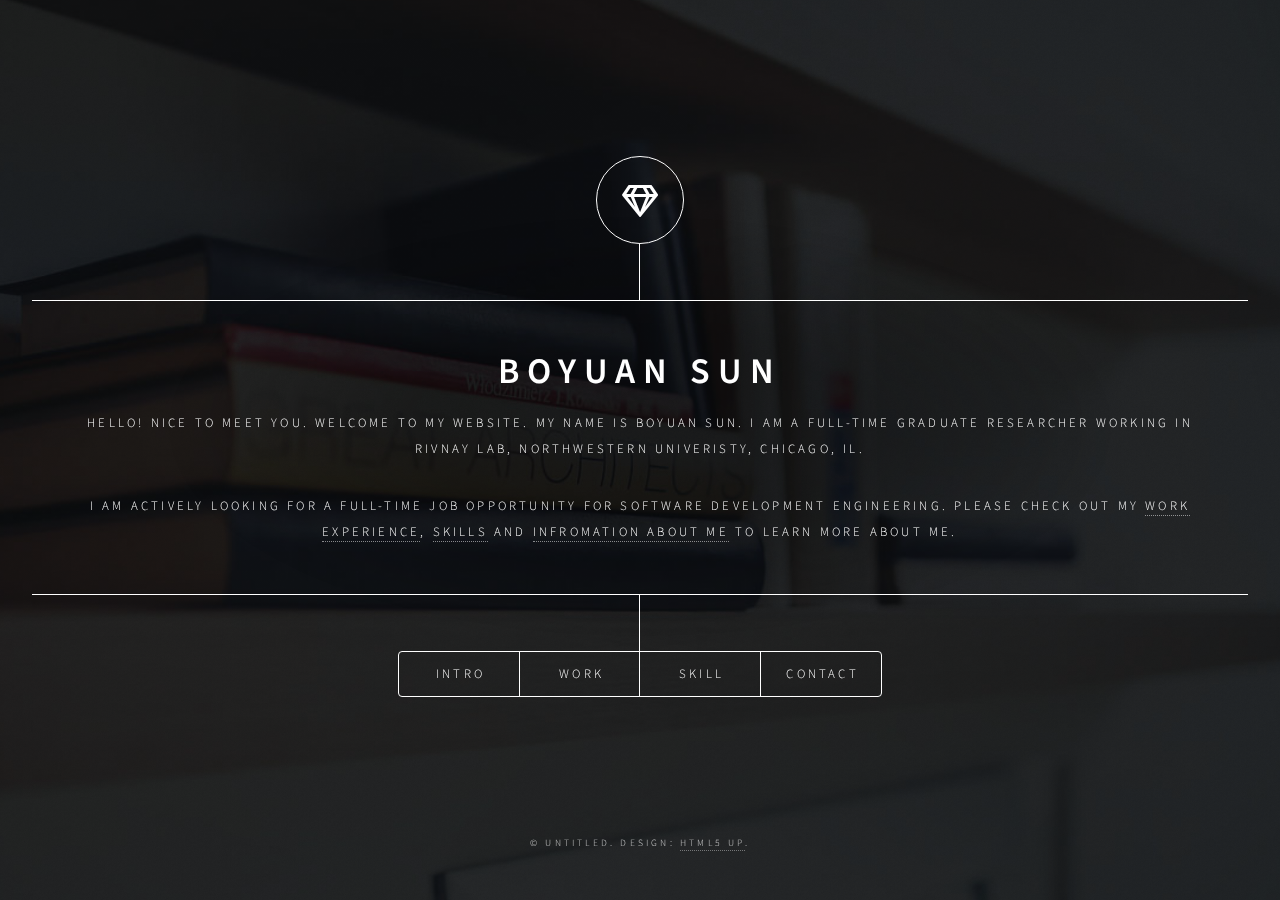
<file: index.html>
<!DOCTYPE HTML>
<!--
	Dimension by HTML5 UP
	html5up.net | @ajlkn
	Free for personal and commercial use under the CCA 3.0 license (html5up.net/license)
-->
<html>
	<head>
		<title>Boyuan Sun's Website</title>
		<meta charset="utf-8" />
		<meta name="viewport" content="width=device-width, initial-scale=1, user-scalable=no" />
		<link rel="stylesheet" href="assets/css/main.css" />
		<noscript><link rel="stylesheet" href="assets/css/noscript.css" /></noscript>
		
	</head>
	<body class="is-preload">

		<!-- Wrapper -->
			<div id="wrapper">

				<!-- Header -->
					<header id="header">
						<div class="logo">
							<span class="icon fa-gem"></span>
						</div>
						<div class="content">
							<div class="inner">
								<h1>Boyuan Sun</h1>
								<p>HELLO! Nice to meet you. Welcome to my website. My name is Boyuan Sun. I am a full-time graduate researcher working in Rivnay Lab, Northwestern Univeristy, Chicago, IL. </p>	
								<p>I am actively looking for a full-time job opportunity for software development engineering. Please check out my <a href="#work">Work Experience</a>, <a href="#work">Skills</a> and <a href="#skill">Infromation About Me</a> to learn more about me. 
								</p>
							</div>
						</div>
						<nav>
							<ul>
								<li><a href="#intro">Intro</a></li>
								<li><a href="#work">Work</a></li>
								<li><a href="#skill">Skill</a></li>
								<li><a href="#contact">Contact</a></li>
								<!--<li><a href="#elements">Elements</a></li>-->
							</ul>
						</nav>
					</header>

				<!-- Main -->
					<div id="main">

						<!-- Intro -->
							<article id="intro">
								<h2 class="major">Intro</h2>
								<span class="image main"><img src="images/pic01.jpg" alt="" /></span>
								<h3>My Education Background</h3>
								<p>Northwestern University</p>
								<h4>09.2020 (Current)<i class="fa fa-flask" aria-hidden="true"></i></h4>
								<p>
									<b>Relevant Course</b>: Computer Vision, Machine Learning, Bioelectronics, Additive Manufacturing 
								</p>
								<p>Columbia University</p>
								<h4>09.2018<i class="fa fa-desktop" aria-hidden="true"></i></h4>
								<p>
									<b>Relevant Course</b>: Algorithms, Microservices, GPU programming, Database, Distributed Network, Stream Processing, IoT 
								</p>
								<p>Michigan State University</p>
								<h4>09.2014<i class="fa fa-desktop" aria-hidden="true"></i></h4>
								<p>
									<b>Relevant Course</b>: C Language, Communication Network, Network Security, Signal Processing, Biomedical Imaging
								</p>
								<p>
									Please check out my <a href="#work">Work Experience</a> and <a href="#work">Skills</a>
							</article>

						<!-- Work -->
							<article id="work">
								<h2 class="major">Work</h2>
								<h3>
									Northwestern Rivnay Lab
								</h3>
								<p><a href="https://rivnay.northwestern.edu/">Learn More</a></p>
								<span class="image left"></a><img src="images/Cell.png" alt="" /></span>
								<span class="image right"></a><img src="images/PEDOTCell.png" alt="" /></span>
								<span class="image main"></a><img src="images/SEM.png" alt="" /></span>
								<h3>
									FOCUS: The ‘Fast Object-oriented C++ Ultrasound Simulator’
								</h3>
								<p><a href="https://www.egr.msu.edu/~fultras-web/index.php">Learn More</a></p>
								<span class="image main"></a><img src="images/radiationforceFig4.jpg" alt="" /></span>
								<h3>
									SOAR: Autonomy Research Group
								</h3>
								<span class="image main"></a><img src="images/IMG_9760.jpg" alt="" /></span>
								<!-- <p><a href="#work">Learn More</a></p> -->
								<h3>
									Where2Meet - A Microservices Web Application
								</h3>
								<span class="image main"></a><img src="images/app_structure.jpeg" alt="" /></span>
								<!-- <p><a href="#work">Learn More</a></p> -->
								<h3>
									Realtime Twitter Analysis with Spark Structured Streaming
								</h3>
								<p><a href="https://github.com/bs3113/Twitter_Stream_Processing">Learn More</a></p>
								<span class="image main"></a><img src="images/map.png" alt="" /></span>
								<h3>
									Natural Language Processing
								</h3>
								<p><a href="pdf/nlp.pdf">Learn More</a></p>
								<span class="image main"></a><img src="images/bdlstm.png" alt="" /></span>
								<h3>
									Sonny Monitor - The IoT solution for elder care
								</h3>
								<p><a href="iot_proj/index.html">Learn More</a></p>
								<span class="image main"></a><img src="images/architecture.jpg" alt="" /></span>
								<h3>
									BigChainDB- A blockchain based database
								</h3>
								<p><a href="MyBitCoin/index.html">Learn More</a></p>
								<h3>
									Reinforcement Learning
								</h3>
								<span class="image main"></a><img src="images/pic02.jpg" alt="" /></span>
								<!-- <p><a href="#work">Learn More</a></p> -->
							</article>

						<!-- Skill -->
							<article id="skill">
								<h2 class="major">Skill</h2>	
								
								<a class="github-source" href="https://github.com/speeedsam/CSS3-Animated-Skill-Prograss-bar"  target="_blank"><i class="fa fa-github"></i></a>
								<div class="wrapper">
										<h2 class="how-title">CSS3 Animated Skill Progress bar</h2>
												<br><br>
										<div class="skill">
											<p>HTML5</p>
											<div class="skill-bar skill1 wow slideInLeft animated">
												<span class="skill-count1">95%</span>
											</div>
										</div>
										<div class="skill">
											<p>CSS3</p>
											<div class="skill-bar skill2 wow slideInLeft animated">
												 <span class="skill-count2">85%</span>
											</div>
										</div>
										<div class="skill">
											<p>JQUERY</p>
											<div class="skill-bar skill3 wow slideInLeft animated">
												<span class="skill-count3">75%</span>
											</div>
										</div>
										<div class="skill">
											<p>JAVASCRIP</p>
											<div class="skill-bar skill4 wow slideInLeft animated">
												<span class="skill-count4">65%</span>
											</div>
										</div>
										<div class="skill">
											<p>PHP</p>
											<div class="skill-bar skill5 wow slideInLeft animated">
												<span class="skill-count5">80%</span>
											</div>
										</div>
										<div class="skill">
											<p>WORDPRESS</p>
											<div class="skill-bar skill6 wow slideInLeft animated">
												<span class="skill-count6">90%</span>
											</div>
										</div>
									</div><!-- end of /.coloumn -->
								
							</article>

						<!-- Contact -->
							<article id="contact">
								<h2 class="major">Contact</h2>
								<form method="post" action="#">
									<div class="fields">
										<div class="field half">
											<label for="name">Name</label>
											<input type="text" name="name" id="name" />
										</div>
										<div class="field half">
											<label for="email">Email</label>
											<input type="text" name="email" id="email" />
										</div>
										<div class="field">
											<label for="message">Message</label>
											<textarea name="message" id="message" rows="4"></textarea>
										</div>
									</div>
									Email: boyuansun2026@u.northwestern.edu<br/>
									Tel: 517-329-3601
								</form>
								<ul class="icons">
									<li><a href="https://www.linkedin.com/in/boyuansun/" class="icon brands fa-linkedin-in"><span class="label">linkedin</span></a></li>
									<li><a href="https://github.com/bs3113" class="icon brands fa-github"><span class="label">Github</span></a></li>
									<li><a href="resume/Boyuan Sun.pdf" class="icon fas fa-file"><span class="label">Resume</span></a></li>
								</ul>
							</article>								

						<!-- Elements -->
							<article id="elements">
								<h2 class="major">Elements</h2>

								<section>
									<h3 class="major">Text</h3>
									<p>This is <b>bold</b> and this is <strong>strong</strong>. This is <i>italic</i> and this is <em>emphasized</em>.
									This is <sup>superscript</sup> text and this is <sub>subscript</sub> text.
									This is <u>underlined</u> and this is code: <code>for (;;) { ... }</code>. Finally, <a href="#">this is a link</a>.</p>
									<hr />
									<h2>Heading Level 2</h2>
									<h3>Heading Level 3</h3>
									<h4>Heading Level 4</h4>
									<h5>Heading Level 5</h5>
									<h6>Heading Level 6</h6>
									<hr />
									<h4>Blockquote</h4>
									<blockquote>Fringilla nisl. Donec accumsan interdum nisi, quis tincidunt felis sagittis eget tempus euismod. Vestibulum ante ipsum primis in faucibus vestibulum. Blandit adipiscing eu felis iaculis volutpat ac adipiscing accumsan faucibus. Vestibulum ante ipsum primis in faucibus lorem ipsum dolor sit amet nullam adipiscing eu felis.</blockquote>
									<h4>Preformatted</h4>
									<pre><code>i = 0;

while (!deck.isInOrder()) {
    print 'Iteration ' + i;
    deck.shuffle();
    i++;
}

print 'It took ' + i + ' iterations to sort the deck.';</code></pre>
								</section>

								<section>
									<h3 class="major">Lists</h3>

									<h4>Unordered</h4>
									<ul>
										<li>Dolor pulvinar etiam.</li>
										<li>Sagittis adipiscing.</li>
										<li>Felis enim feugiat.</li>
									</ul>

									<h4>Alternate</h4>
									<ul class="alt">
										<li>Dolor pulvinar etiam.</li>
										<li>Sagittis adipiscing.</li>
										<li>Felis enim feugiat.</li>
									</ul>

									<h4>Ordered</h4>
									<ol>
										<li>Dolor pulvinar etiam.</li>
										<li>Etiam vel felis viverra.</li>
										<li>Felis enim feugiat.</li>
										<li>Dolor pulvinar etiam.</li>
										<li>Etiam vel felis lorem.</li>
										<li>Felis enim et feugiat.</li>
									</ol>
									<h4>Icons</h4>
									<ul class="icons">
										<li><a href="https://www.linkedin.com/in/boyuansun/" class="icon brands fa-linkedin-in"><span class="label">linkedin</span></a></li>
										<li><a href="https://github.com/bs3113" class="icon brands fa-github"><span class="label">Github</span></a></li>
										<li><a href="pdf/Boyuan Sun.pdf" class="icon fas fa-file"><span class="label">Resume</span></a></li>
									</ul>

									<h4>Actions</h4>
									<ul class="actions">
										<li><a href="#" class="button primary">Default</a></li>
										<li><a href="#" class="button">Default</a></li>
									</ul>
									<ul class="actions stacked">
										<li><a href="#" class="button primary">Default</a></li>
										<li><a href="#" class="button">Default</a></li>
									</ul>
								</section>

								<section>
									<h3 class="major">Table</h3>
									<h4>Default</h4>
									<div class="table-wrapper">
										<table>
											<thead>
												<tr>
													<th>Name</th>
													<th>Description</th>
													<th>Price</th>
												</tr>
											</thead>
											<tbody>
												<tr>
													<td>Item One</td>
													<td>Ante turpis integer aliquet porttitor.</td>
													<td>29.99</td>
												</tr>
												<tr>
													<td>Item Two</td>
													<td>Vis ac commodo adipiscing arcu aliquet.</td>
													<td>19.99</td>
												</tr>
												<tr>
													<td>Item Three</td>
													<td> Morbi faucibus arcu accumsan lorem.</td>
													<td>29.99</td>
												</tr>
												<tr>
													<td>Item Four</td>
													<td>Vitae integer tempus condimentum.</td>
													<td>19.99</td>
												</tr>
												<tr>
													<td>Item Five</td>
													<td>Ante turpis integer aliquet porttitor.</td>
													<td>29.99</td>
												</tr>
											</tbody>
											<tfoot>
												<tr>
													<td colspan="2"></td>
													<td>100.00</td>
												</tr>
											</tfoot>
										</table>
									</div>

									<h4>Alternate</h4>
									<div class="table-wrapper">
										<table class="alt">
											<thead>
												<tr>
													<th>Name</th>
													<th>Description</th>
													<th>Price</th>
												</tr>
											</thead>
											<tbody>
												<tr>
													<td>Item One</td>
													<td>Ante turpis integer aliquet porttitor.</td>
													<td>29.99</td>
												</tr>
												<tr>
													<td>Item Two</td>
													<td>Vis ac commodo adipiscing arcu aliquet.</td>
													<td>19.99</td>
												</tr>
												<tr>
													<td>Item Three</td>
													<td> Morbi faucibus arcu accumsan lorem.</td>
													<td>29.99</td>
												</tr>
												<tr>
													<td>Item Four</td>
													<td>Vitae integer tempus condimentum.</td>
													<td>19.99</td>
												</tr>
												<tr>
													<td>Item Five</td>
													<td>Ante turpis integer aliquet porttitor.</td>
													<td>29.99</td>
												</tr>
											</tbody>
											<tfoot>
												<tr>
													<td colspan="2"></td>
													<td>100.00</td>
												</tr>
											</tfoot>
										</table>
									</div>
								</section>

								<section>
									<h3 class="major">Buttons</h3>
									<ul class="actions">
										<li><a href="#" class="button primary">Primary</a></li>
										<li><a href="#" class="button">Default</a></li>
									</ul>
									<ul class="actions">
										<li><a href="#" class="button">Default</a></li>
										<li><a href="#" class="button small">Small</a></li>
									</ul>
									<ul class="actions">
										<li><a href="#" class="button primary icon solid fa-download">Icon</a></li>
										<li><a href="#" class="button icon solid fa-download">Icon</a></li>
									</ul>
									<ul class="actions">
										<li><span class="button primary disabled">Disabled</span></li>
										<li><span class="button disabled">Disabled</span></li>
									</ul>
								</section>

								<section>
									<h3 class="major">Form</h3>
									<form method="post" action="#">
										<div class="fields">
											<div class="field half">
												<label for="demo-name">Name</label>
												<input type="text" name="demo-name" id="demo-name" value="" placeholder="Jane Doe" />
											</div>
											<div class="field half">
												<label for="demo-email">Email</label>
												<input type="email" name="demo-email" id="demo-email" value="" placeholder="jane@untitled.tld" />
											</div>
											<div class="field">
												<label for="demo-category">Category</label>
												<select name="demo-category" id="demo-category">
													<option value="">-</option>
													<option value="1">Manufacturing</option>
													<option value="1">Shipping</option>
													<option value="1">Administration</option>
													<option value="1">Human Resources</option>
												</select>
											</div>
											<div class="field half">
												<input type="radio" id="demo-priority-low" name="demo-priority" checked>
												<label for="demo-priority-low">Low</label>
											</div>
											<div class="field half">
												<input type="radio" id="demo-priority-high" name="demo-priority">
												<label for="demo-priority-high">High</label>
											</div>
											<div class="field half">
												<input type="checkbox" id="demo-copy" name="demo-copy">
												<label for="demo-copy">Email me a copy</label>
											</div>
											<div class="field half">
												<input type="checkbox" id="demo-human" name="demo-human" checked>
												<label for="demo-human">Not a robot</label>
											</div>
											<div class="field">
												<label for="demo-message">Message</label>
												<textarea name="demo-message" id="demo-message" placeholder="Enter your message" rows="6"></textarea>
											</div>
										</div>
										<ul class="actions">
											<li><input type="submit" value="Send Message" class="primary" /></li>
											<li><input type="reset" value="Reset" /></li>
										</ul>
									</form>
								</section>

							</article>

					</div>

				<!-- Footer -->
					<footer id="footer">
						<p class="copyright">&copy; Untitled. Design: <a href="https://html5up.net">HTML5 UP</a>.</p>
					</footer>

			</div>

		<!-- BG -->
			<div id="bg"></div>

		<!-- Scripts -->
			<script src="assets/js/jquery.min.js"></script>
			<script src="assets/js/browser.min.js"></script>
			<script src="assets/js/breakpoints.min.js"></script>
			<script src="assets/js/util.js"></script>
			<script src="assets/js/main.js"></script>

	</body>
</html>
</file>
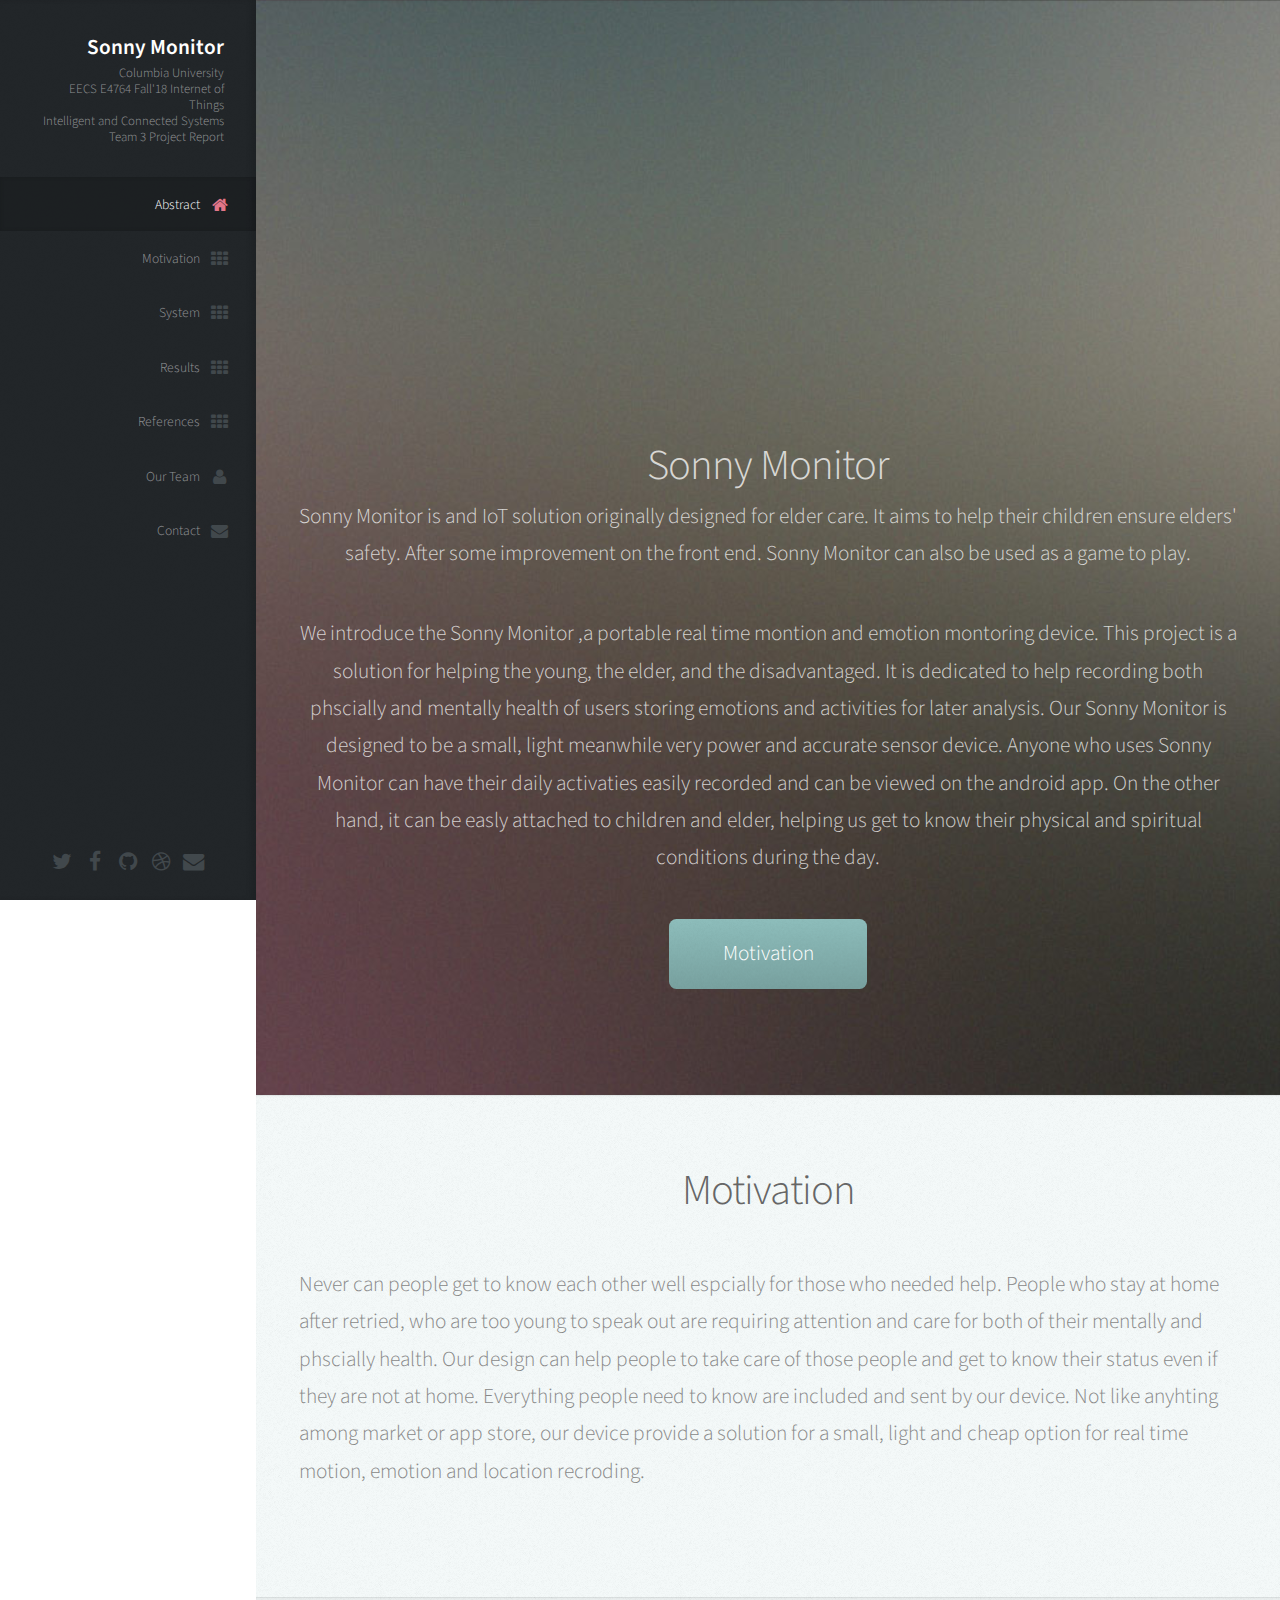
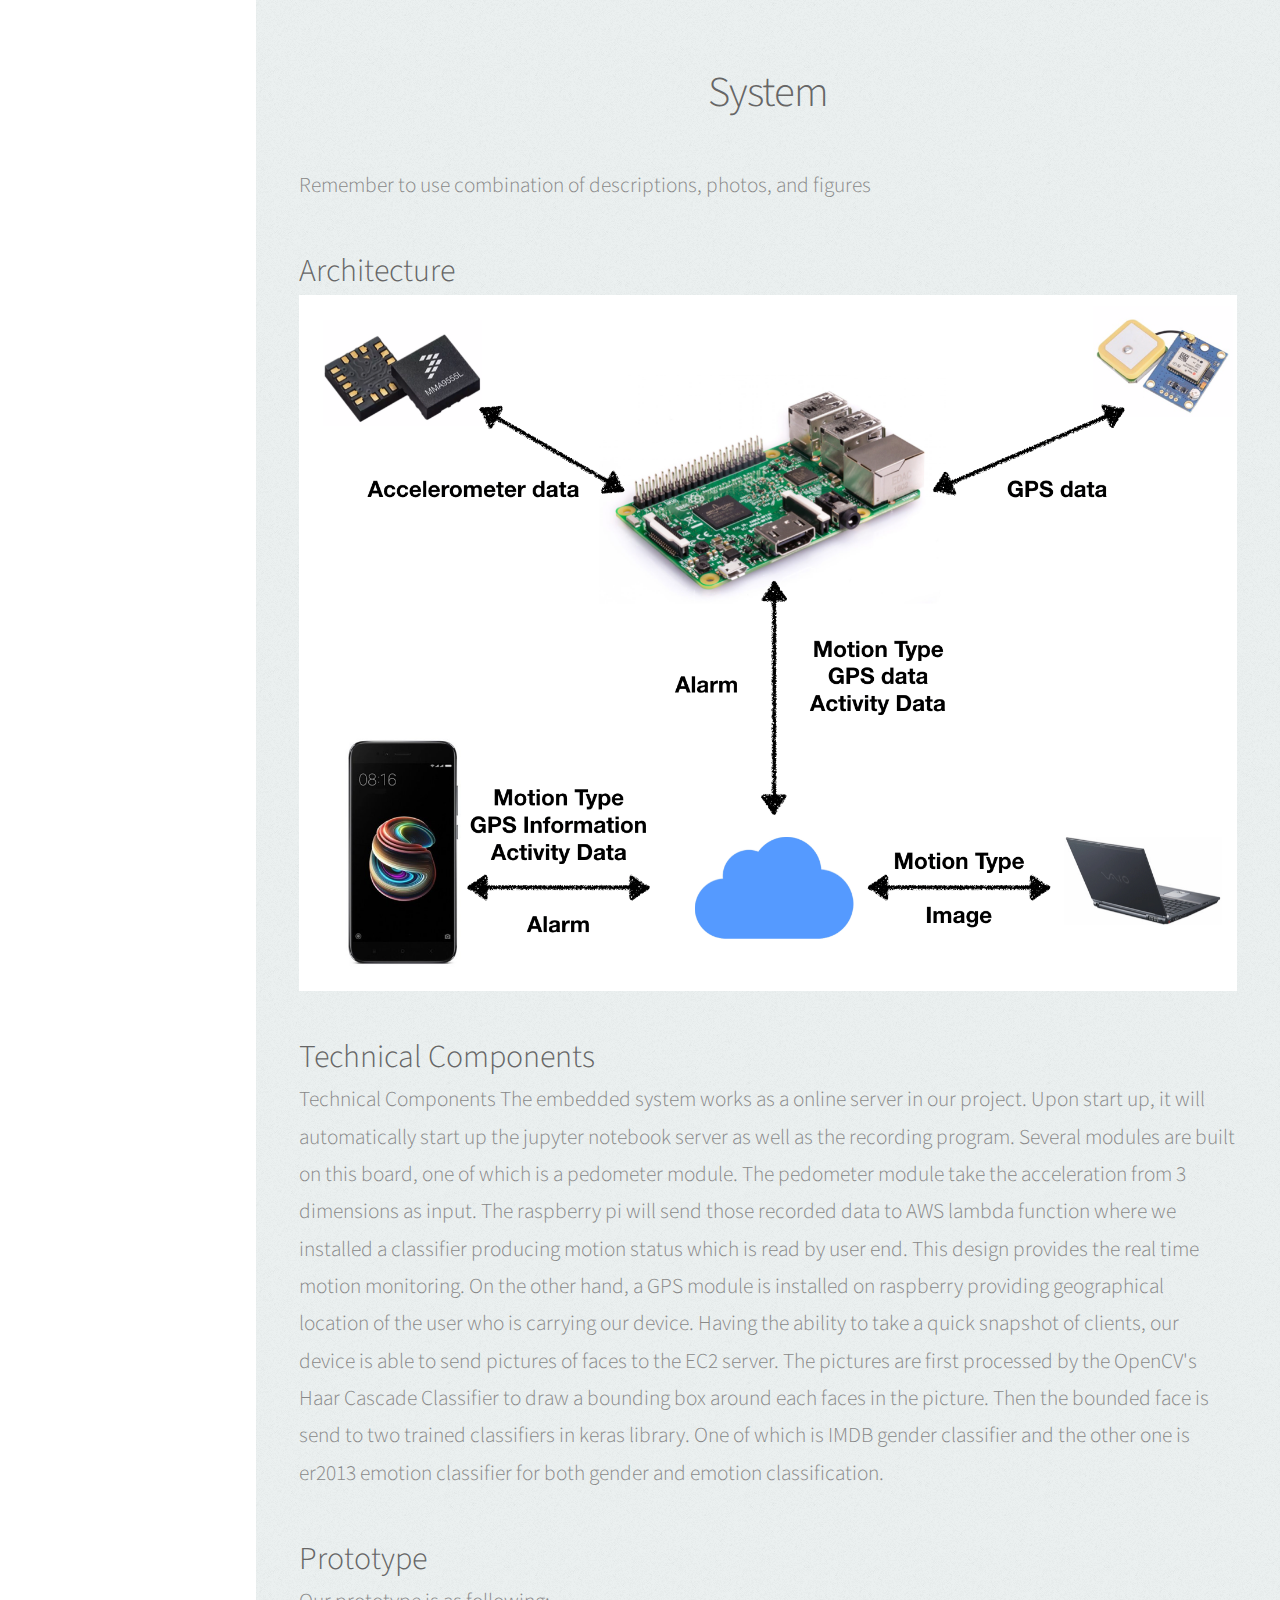
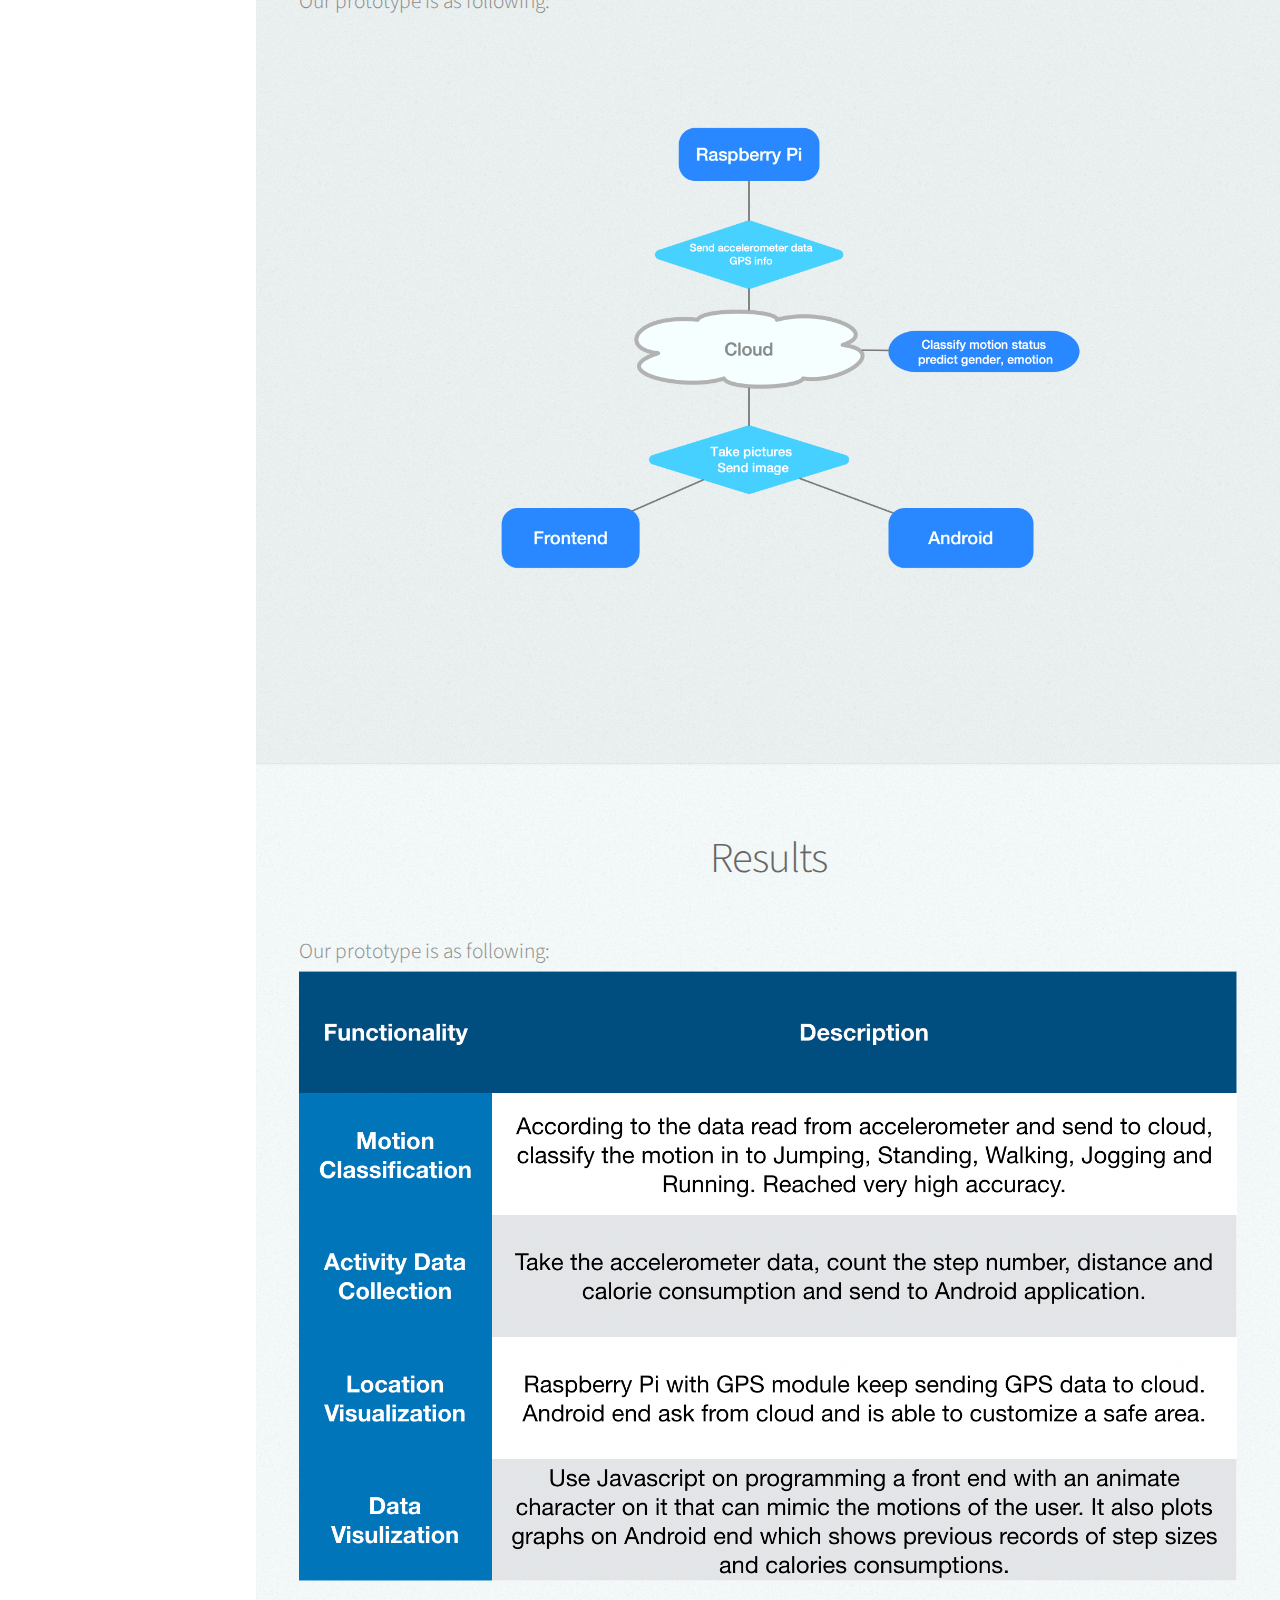
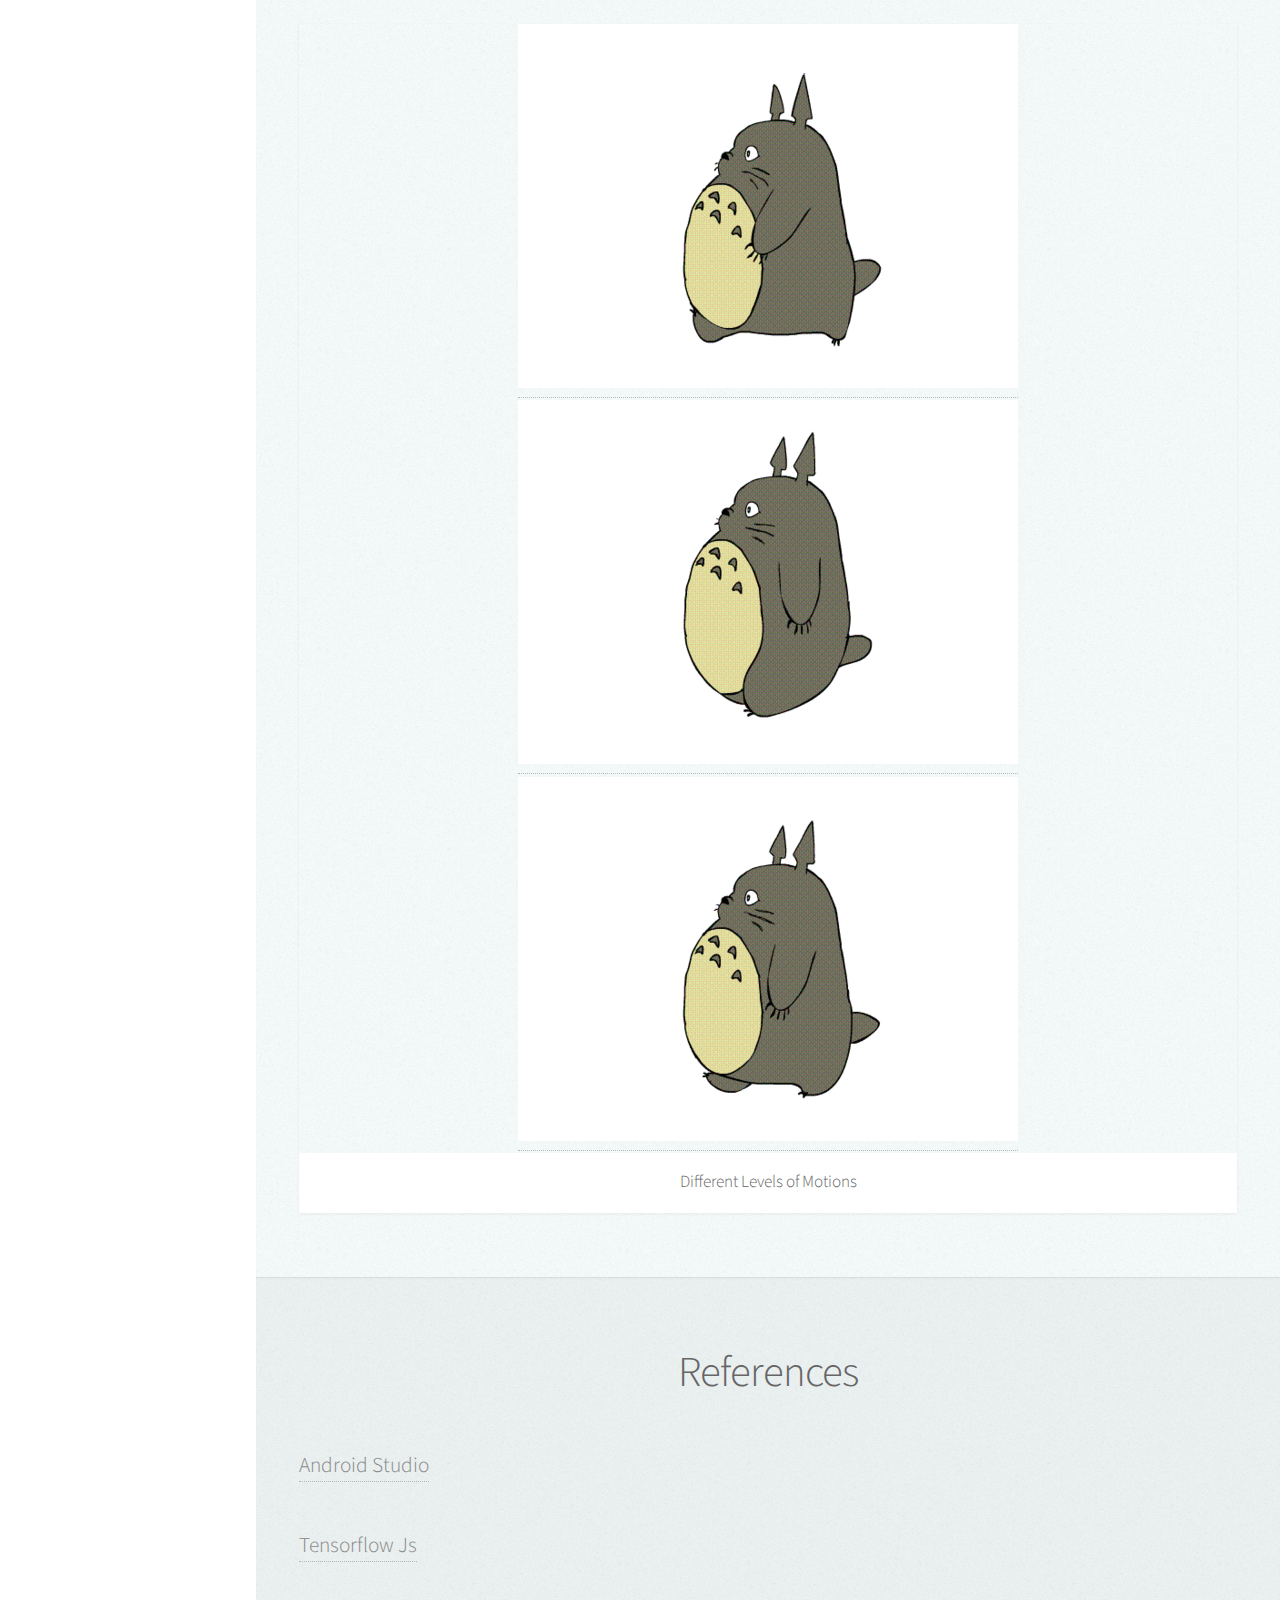
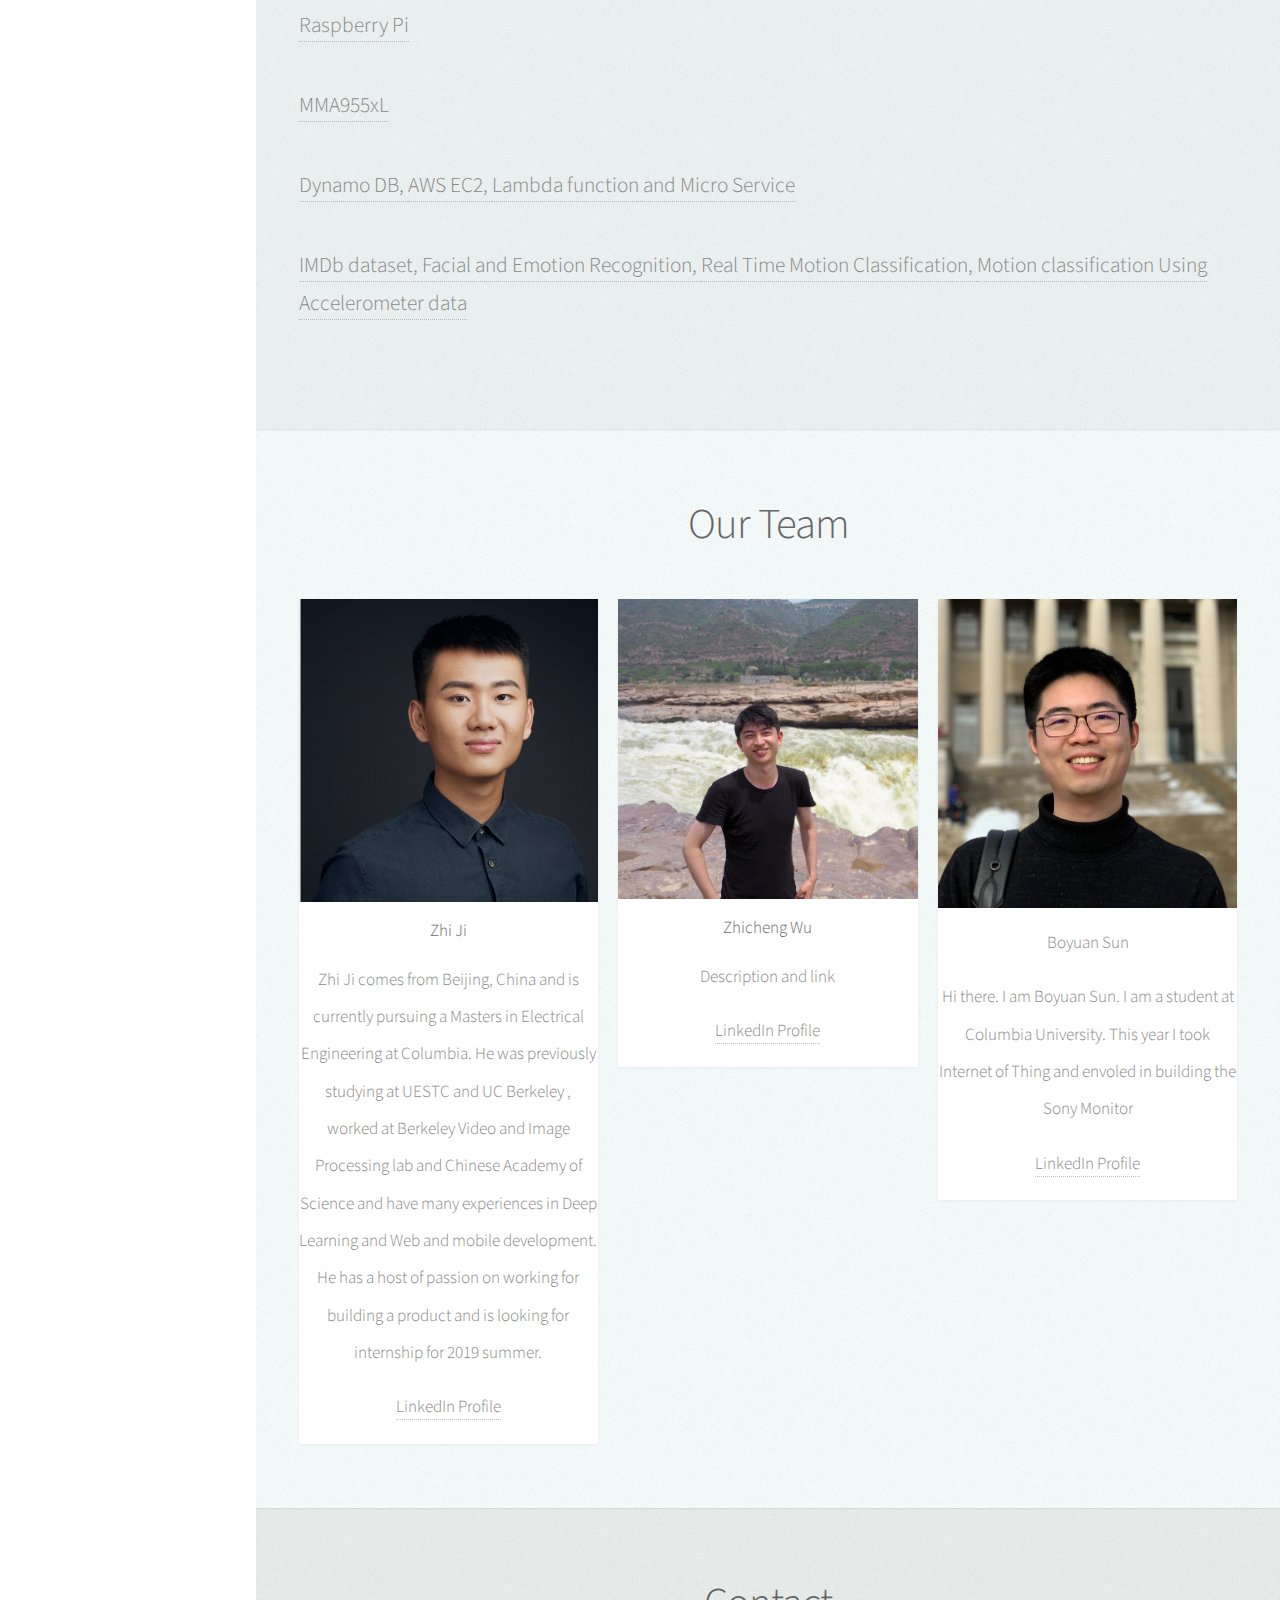
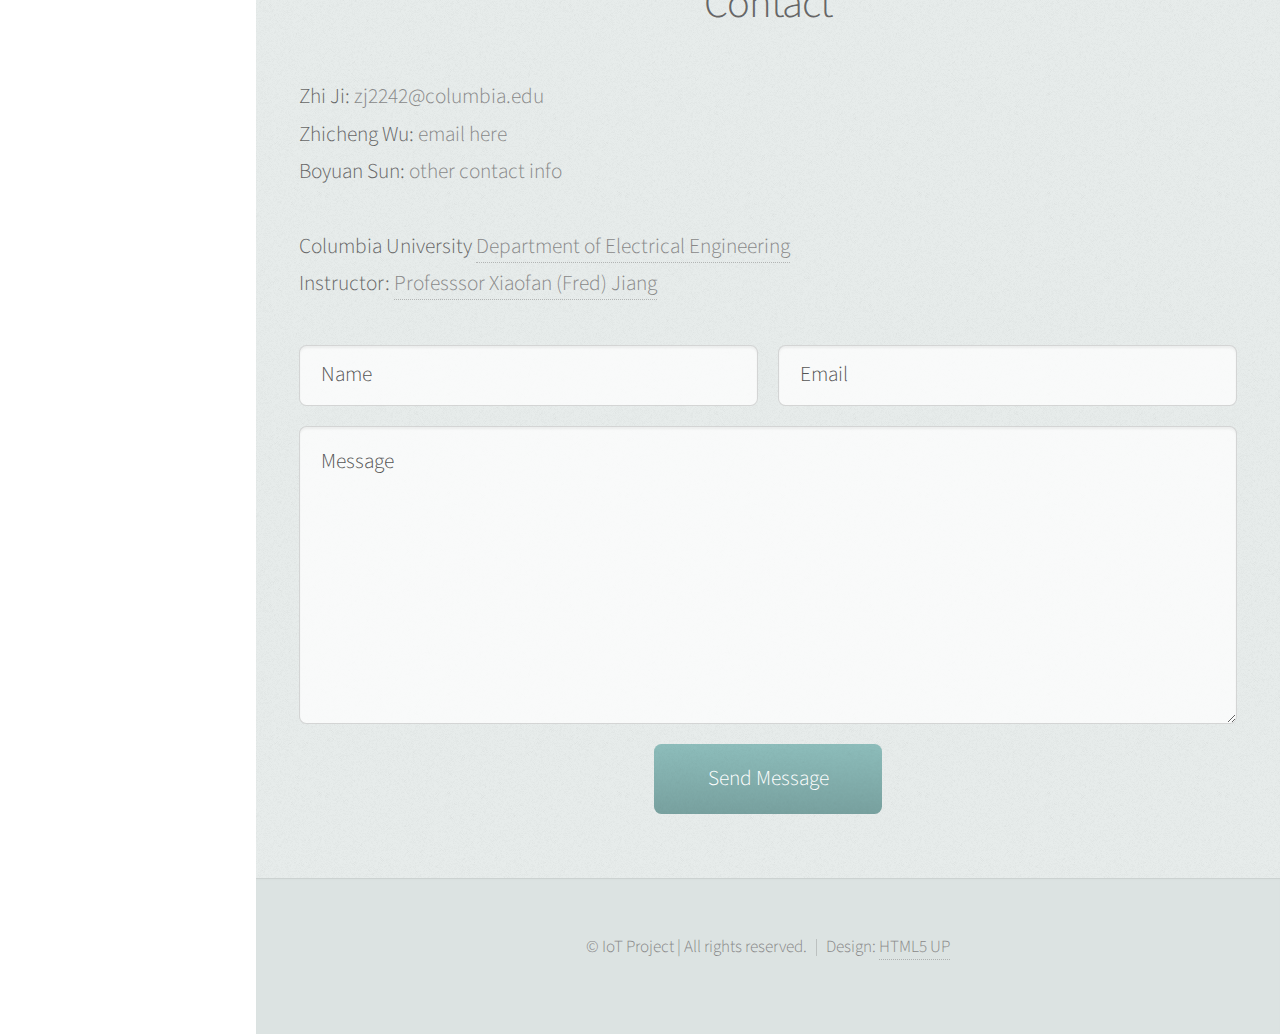
<file: iot_proj/index.html>
<!DOCTYPE HTML>
<!--
	Prologue by HTML5 UP
	html5up.net | @n33co
	Free for personal and commercial use under the CCA 3.0 license (html5up.net/license)
-->
<html> 
	<head>
		<title>Columbia University EECS E4764 IoT Project Report #3</title>
		<meta charset="utf-8" />
		<meta name="viewport" content="width=device-width, initial-scale=1" />
		<!--[if lte IE 8]><script src="assets/js/ie/html5shiv.js"></script><![endif]-->
		<link rel="stylesheet" href="assets/css/main.css" />
		<!--[if lte IE 8]><link rel="stylesheet" href="assets/css/ie8.css" /><![endif]-->
		<!--[if lte IE 9]><link rel="stylesheet" href="assets/css/ie9.css" /><![endif]-->
	</head>
	<body>

		<!-- Header -->
			<div id="header">

				<div class="top">

					<!-- Logo -->
						<div id="logo">
							<!-- <span class="image avatar48"><img src="images/avatar.jpg" alt="" /></span> -->
							<h1 id="title">Sonny Monitor</h1>
							<p>Columbia University <br>
								EECS E4764 Fall'18 Internet of Things<br>
								Intelligent and Connected Systems<br>
								Team 3 Project Report
							</p>
						</div>

					<!-- Nav -->
						<nav id="nav">
							<!--

								Prologue's nav expects links in one of two formats:

								1. Hash link (scrolls to a different section within the page)

								   <li><a href="#foobar" id="foobar-link" class="icon fa-whatever-icon-you-want skel-layers-ignoreHref"><span class="label">Foobar</span></a></li>

								2. Standard link (sends the user to another page/site)

								   <li><a href="http://foobar.tld" id="foobar-link" class="icon fa-whatever-icon-you-want"><span class="label">Foobar</span></a></li>

							-->
							<ul>
								<li><a href="#top" id="top-link" class="skel-layers-ignoreHref"><span class="icon fa-home">Abstract</span></a></li>
								<li><a href="#motivation" id="motivation-link" class="skel-layers-ignoreHref"><span class="icon fa-th">Motivation</span></a></li>
								<li><a href="#system" id="system-link" class="skel-layers-ignoreHref"><span class="icon fa-th">System</span></a></li>
								<li><a href="#results" id="results-link" class="skel-layers-ignoreHref"><span class="icon fa-th">Results</span></a></li>
								<li><a href="#references" id="references-link" class="skel-layers-ignoreHref"><span class="icon fa-th">References</span></a></li>
								<li><a href="#team" id="team-link" class="skel-layers-ignoreHref"><span class="icon fa-user">Our Team</span></a></li>
								<li><a href="#contact" id="contact-link" class="skel-layers-ignoreHref"><span class="icon fa-envelope">Contact</span></a></li>
							</ul>
						</nav>

				</div>

				<div class="bottom">

					<!-- Social Icons -->
						<ul class="icons">
							<li><a href="#" class="icon fa-twitter"><span class="label">Twitter</span></a></li>
							<li><a href="#" class="icon fa-facebook"><span class="label">Facebook</span></a></li>
							<li><a href="#" class="icon fa-github"><span class="label">Github</span></a></li>
							<li><a href="#" class="icon fa-dribbble"><span class="label">Dribbble</span></a></li>
							<li><a href="#" class="icon fa-envelope"><span class="label">Email</span></a></li>
						</ul>

				</div>

			</div>

		<!-- Main -->
			<div id="main">

				<!-- Intro -->
					<section id="top" class="one dark cover">
						<div class="container">

								<iframe width="560" height="315" src="https://www.youtube.com/embed/jWQQ0mjzTNQ" frameborder="0" allowfullscreen></iframe>
	
								<h2 class="alt">Sonny Monitor</h2>
								<p>Sonny Monitor is and IoT solution originally designed for elder care. It aims to help their children ensure elders' safety.
									After some improvement on the front end. Sonny Monitor can also be used as a game to play.
									</p>
								<p>We introduce the Sonny Monitor ,a portable real time montion and emotion montoring device.
This project is a solution for helping the young, the elder, and the disadvantaged. It is dedicated to help recording both phscially and mentally health of users storing emotions and activities for later analysis.

Our Sonny Monitor is designed to be a small, light meanwhile very power and accurate sensor device. Anyone who uses Sonny Monitor can have their daily activaties easily recorded and can be viewed on the android app. On the other hand, it can be easly attached to children and elder, helping us get to know their  physical and spiritual conditions during the day.</p>
								

							<footer>
								<a href="#motivation" class="button scrolly">Motivation</a>
							</footer>

						</div>
					</section>

				<!-- Portfolio -->
					<section id="motivation" class="two">
						<div class="container">

							<header>
								<h2>Motivation</h2>
							</header>

							<p align="left">Never can people get to know each other well espcially for those who needed help. People who stay at home after retried, who are too young to speak out are requiring attention and care for both of their mentally and phscially health. Our design can help people to take care of those people and get to know their status even if they are not at home. Everything people need to know are included and sent by our device. Not like anyhting among market or app store, our device provide a solution for a small, light and cheap option for real time motion, emotion and location recroding.</p>



						</div>
					</section>
					
					
					<section id="system" class="three">
						<div class="container">

							<header>
								<h2>System</h2>
							</header>
							
							<p align="left">Remember to use combination of descriptions, photos, and figures</p>
							
							<h3 align="left">Architecture</h3>

							<p align="left">
							<a href="#" class="image fit"><img src="images/architecture.jpg" alt="" /></a>

							</p>
							
							
							<h3 align="left">Technical Components</h3>

							<p align="left">Technical Components
The embedded system works as a online server in our project. Upon start up, it will automatically start up the jupyter notebook server as well as the recording program. Several modules are built on this board, one of which is a pedometer module. The pedometer module take the acceleration from 3 dimensions as input. The raspberry pi will send those recorded data to AWS lambda function where we installed a classifier producing motion status which is read by user end. This design provides the real time motion monitoring. On the other hand, a GPS module is installed on raspberry providing geographical location of the user who is carrying our device. Having the ability to take a quick snapshot of clients, our device is able to send pictures of faces to the EC2 server. The pictures are first processed by the OpenCV's Haar Cascade Classifier to draw a bounding box around each faces in the picture. Then the bounded face is send to two trained classifiers in keras library. One of which is IMDB gender classifier and the other one is er2013 emotion classifier for both gender and emotion classification.</p>

							
							<h3 align="left">Prototype</h3>

							<p align="left">Our prototype is as following:
								<a href="#" class="image fit"><img src="images/4764.png" alt="" /></a>
							</p>

						</div>
					</section>
					
					
					<section id="results" class="two">
						<div class="container">

							<header>
								<h2>Results</h2>
							</header>

							<p align="left">Our prototype is as following:
								<a href="#" class="image fit"><img src="images/results.jpg" alt="" /></a>
							</p>


							<article class="item">
								<a href="#">
									<img src="images/walking.gif" alt="" />
									<img src="images/jogging.gif" alt="" />
									<img src="images/running.gif" alt="" />
								</a>



								<header>
									<h3>Different Levels of Motions</h3>
								</header>
							</article>



							
							
						</div>
					</section>
					
					<section id="references" class="three">
						<div class="container">

							<header>
								<h2>References</h2>
							</header>

							<p align="left">
								<a href=https://developer.android.com/studio/>Android Studio</a>
							</p>
							<p align="left">
								<a href=https://js.tensorflow.org>Tensorflow Js</a>
							</p>
							<p align="left">
								<a href=https://www.raspberrypi.org>Raspberry Pi</a>
							</p>
							<p align="left">
								<a href=http://cache.freescale.com/files/sensors/doc/ref_manual/MMA955xLRM.pdf>MMA955xL</a>
							</p>
							<p align="left">
								<a href=https://aws.amazon.com/dynamodb/>Dynamo DB,		</a>
								<a href=https://aws.amazon.com/ec2/>AWS EC2,	</a>
								<a href=https://docs.aws.amazon.com/lambda/latest/dg/welcome.html>Lambda function and Micro Service</a>
							</p>
							<p align="left">
								<a href=https://www.imdb.com/interfaces/>IMDb dataset,	</a>
								<a href=https://arxiv.org/abs/1710.07557>Facial and Emotion Recognition,	</a>
								<a href=https://www.media.mit.edu/wearables/mithril/realtime.pdf>Real Time Motion Classification,	</a>
								<a href=http://cs229.stanford.edu/proj2014/Huafei%20Wang,%20Jennifer%20Wu,%20Classification%20of%20Human%20Posture%20and%20Movement%20Using%20Accelerometer%20Data.pdf>Motion classification Using Accelerometer data</a>
							</p>

						</div>
					</section>
					

				<!-- About Me -->
					<section id="team" class="two">
						<div class="container">

							<header>
								<h2>Our Team</h2>
							</header>

							<!-- <a href="#" class="image featured"><img src="images/pic08.jpg" alt="" /></a> -->


							<div class="row">
								<div class="4u 12u$(mobile)">
									<article class="item">
										<a href="https://zhiji95.github.io" class="image fit"><img src="images/zhiji.jpg" alt="" /></a>
										<header>
											<h3>Zhi Ji</h3>
											<p>Zhi Ji comes from Beijing, China and is currently pursuing a Masters in Electrical Engineering at Columbia. He was previously studying at UESTC and UC Berkeley , worked at Berkeley Video and Image Processing lab and Chinese Academy of Science and have many experiences in Deep Learning and Web and mobile development. He has a host of passion on working for building a product  and is looking for internship for 2019 summer.</p>
											<p>
												<a href="https://www.linkedin.com/in/zhiji1019/">LinkedIn Profile</a>
											</p>
										</header>
									</article>
								</div>
								<div class="4u 12u$(mobile)">
									<article class="item">
										<a href="https://www.linkedin.com/in/wu-zhicheng" class="image fit"><img src="images/zhichengwu.jpg" alt="" /></a>
										<header>
											<h3>Zhicheng Wu</h3>
											<p>Description and link</p>
											<p>
												<a href="https://www.linkedin.com/in/wu-zhicheng">LinkedIn Profile</a>
											</p>
										</header>
									</article>
								</div>
								<div class="4u$ 12u$(mobile)">
									<article class="item">
										<a href="#" class="image fit"><img src="images/boyuansun.jpg" alt="" /></a>
										<header>Boyuan Sun</h3>
											<p>Hi there. I am Boyuan Sun. I am a student at Columbia University. This year I took Internet of Thing and envoled in building the Sony Monitor</p>
											<p>
												<a href="https://www.linkedin.com/in/boyuansun/">LinkedIn Profile</a>
											</p>
										</header>
									</article>
								</div>
							</div>

						</div>
					</section>

				<!-- Contact -->
					<section id="contact" class="four">
						<div class="container">

							<header>
								<h2>Contact</h2>
							</header>

							<p align="left">
								<strong>Zhi Ji: </strong>zj2242@columbia.edu</br>
								<strong>Zhicheng Wu: </strong>email here</br>
								<strong>Boyuan Sun: </strong>other contact info</br>
							</br>
								<strong>Columbia University </strong><a href="http://www.ee.columbia.edu">Department of Electrical Engineering</a><br>
								<!-- <strong>Class Website:</strong>
									<a href="https://edblogs.columbia.edu/eecs4764-001-2018-3/">Columbia University EECS E4764 Fall '18 IoT</a></br> -->
								<strong>Instructor:</strong> <a href="http://fredjiang.com/">Professsor Xiaofan (Fred) Jiang</a>
							</p>
							

							<form method="post" action="#">
								<div class="row">
									<div class="6u 12u$(mobile)"><input type="text" name="name" placeholder="Name" /></div>
									<div class="6u$ 12u$(mobile)"><input type="text" name="email" placeholder="Email" /></div>
									<div class="12u$">
										<textarea name="message" placeholder="Message"></textarea>
									</div>
									<div class="12u$">
										<input type="submit" value="Send Message" />
									</div>
								</div>
							</form>

						</div>
					</section>

			</div>

		<!-- Footer -->
			<div id="footer">

				<!-- Copyright -->
					<ul class="copyright">
						<li>&copy; IoT Project | All rights reserved.</li><li>Design: <a href="http://html5up.net">HTML5 UP</a></li>
					</ul>

			</div>

		<!-- Scripts -->
			<script src="assets/js/jquery.min.js"></script>
			<script src="assets/js/jquery.scrolly.min.js"></script>
			<script src="assets/js/jquery.scrollzer.min.js"></script>
			<script src="assets/js/skel.min.js"></script>
			<script src="assets/js/util.js"></script>
			<!--[if lte IE 8]><script src="assets/js/ie/respond.min.js"></script><![endif]-->
			<script src="assets/js/main.js"></script>

	</body>
</html>
</file>
<file: assets/css/noscript.css>
/*
	Dimension by HTML5 UP
	html5up.net | @ajlkn
	Free for personal and commercial use under the CCA 3.0 license (html5up.net/license)
*/

/* BG */

	body.is-preload #bg:before {
		background-color: transparent;
	}

/* Header */

	body.is-preload #header {
		-moz-filter: none;
		-webkit-filter: none;
		-ms-filter: none;
		filter: none;
	}

		body.is-preload #header > * {
			opacity: 1;
		}

		body.is-preload #header .content .inner {
			max-height: none;
			padding: 3rem 2rem;
			opacity: 1;
		}

/* Main */

	#main article {
		opacity: 1;
		margin: 4rem 0 0 0;
	}
</file>
<file: iot_proj/assets/css/ie8.css>
/*
	Prologue by HTML5 UP
	html5up.net | @n33co
	Free for personal and commercial use under the CCA 3.0 license (html5up.net/license)
*/

/* Section/Article */

	section > .last-child, section.last-child, article > .last-child, article.last-child {
		margin-bottom: 0;
	}

/* Form */

	form input[type="text"],
	form input[type="email"],
	form input[type="password"],
	form select,
	form textarea {
		-ms-behavior: url("assets/js/ie/PIE.htc");
	}

/* Button */

	input[type="button"],
	input[type="submit"],
	input[type="reset"],
	button,
	.button {
		-ms-behavior: url("assets/js/ie/PIE.htc");
	}

/* Header */

	#nav ul li a {
		color: #888;
	}

		#nav ul li a.active {
			background: #1C2022;
		}

	#headerToggle .toggle {
		background-color: #888;
	}

/* Main */

	#main > section.cover {
		background-position: auto;
		-ms-behavior: url("assets/js/ie/backgroundsize.min.htc");
	}
</file>
<file: iot_proj/assets/css/ie9.css>
/*
	Prologue by HTML5 UP
	html5up.net | @n33co
	Free for personal and commercial use under the CCA 3.0 license (html5up.net/license)
*/

/* Button */

	input[type="button"],
	input[type="submit"],
	input[type="reset"],
	button,
	.button {
		background-image: url("images/ie/grad0-15.svg");
	}
</file>
<file: assets/css/main.css>
@import url(fontawesome-all.min.css);
@import url("https://fonts.googleapis.com/css?family=Source+Sans+Pro:300italic,600italic,300,600");

/*
	Dimension by HTML5 UP
	html5up.net | @ajlkn
	Free for personal and commercial use under the CCA 3.0 license (html5up.net/license)
*/

html, body, div, span, applet, object,
iframe, h1, h2, h3, h4, h5, h6, p, blockquote,
pre, a, abbr, acronym, address, big, cite,
code, del, dfn, em, img, ins, kbd, q, s, samp,
small, strike, strong, sub, sup, tt, var, b,
u, i, center, dl, dt, dd, ol, ul, li, fieldset,
form, label, legend, table, caption, tbody,
tfoot, thead, tr, th, td, article, aside,
canvas, details, embed, figure, figcaption,
footer, header, hgroup, menu, nav, output, ruby,
section, summary, time, mark, audio, video {
	margin: 0;
	padding: 0;
	border: 0;
	font-size: 100%;
	font: inherit;
	vertical-align: baseline;}

article, aside, details, figcaption, figure,
footer, header, hgroup, menu, nav, section {
	display: block;}

body {
	line-height: 1;
}

ol, ul {
	list-style: none;
}

blockquote, q {
	quotes: none;
}

	blockquote:before, blockquote:after, q:before, q:after {
		content: '';
		content: none;
	}

table {
	border-collapse: collapse;
	border-spacing: 0;
}

body {
	-webkit-text-size-adjust: none;
}

mark {
	background-color: transparent;
	color: inherit;
}

input::-moz-focus-inner {
	border: 0;
	padding: 0;
}

input, select, textarea {
	-moz-appearance: none;
	-webkit-appearance: none;
	-ms-appearance: none;
	appearance: none;
}

/* Basic */

	@-ms-viewport {
		width: device-width;
	}

	@media screen and (max-width: 480px) {

		html, body {
			min-width: 320px;
		}

	}

	html {
		box-sizing: border-box;
	}

	*, *:before, *:after {
		box-sizing: inherit;
	}

	body {
		background: #1b1f22;
	}

		body.is-preload *, body.is-preload *:before, body.is-preload *:after {
			-moz-animation: none !important;
			-webkit-animation: none !important;
			-ms-animation: none !important;
			animation: none !important;
			-moz-transition: none !important;
			-webkit-transition: none !important;
			-ms-transition: none !important;
			transition: none !important;
		}

/* Type */

	html {
		font-size: 16pt;
	}

		@media screen and (max-width: 1680px) {

			html {
				font-size: 12pt;
			}

		}

		@media screen and (max-width: 736px) {

			html {
				font-size: 11pt;
			}

		}

		@media screen and (max-width: 360px) {

			html {
				font-size: 10pt;
			}

		}

	body, input, select, textarea {
		color: #ffffff;
		font-family: "Source Sans Pro", sans-serif;
		font-weight: 300;
		font-size: 1rem;
		line-height: 1.65;
	}

	a {
		-moz-transition: color 0.2s ease-in-out, background-color 0.2s ease-in-out, border-bottom-color 0.2s ease-in-out;
		-webkit-transition: color 0.2s ease-in-out, background-color 0.2s ease-in-out, border-bottom-color 0.2s ease-in-out;
		-ms-transition: color 0.2s ease-in-out, background-color 0.2s ease-in-out, border-bottom-color 0.2s ease-in-out;
		transition: color 0.2s ease-in-out, background-color 0.2s ease-in-out, border-bottom-color 0.2s ease-in-out;
		border-bottom: dotted 1px rgba(255, 255, 255, 0.5);
		text-decoration: none;
		color: inherit;
	}

		a:hover {
			border-bottom-color: transparent;
		}

	strong, b {
		color: #ffffff;
		font-weight: 600;
	}

	em, i {
		font-style: italic;
	}

	p {
		margin: 0 0 2rem 0;
	}

	h1, h2, h3, h4, h5, h6 {
		color: #ffffff;
		font-weight: 600;
		line-height: 1.5;
		margin: 0 0 1rem 0;
		text-transform: uppercase;
		letter-spacing: 0.2rem;
	}

		h1 a, h2 a, h3 a, h4 a, h5 a, h6 a {
			color: inherit;
			text-decoration: none;
		}

		h1.major, h2.major, h3.major, h4.major, h5.major, h6.major {
			border-bottom: solid 1px #ffffff;
			width: -moz-max-content;
			width: -webkit-max-content;
			width: -ms-max-content;
			width: max-content;
			padding-bottom: 0.5rem;
			margin: 0 0 2rem 0;
		}

	h1 {
		font-size: 2.25rem;
		line-height: 1.3;
		letter-spacing: 0.5rem;
	}

	h2 {
		font-size: 1.5rem;
		line-height: 1.4;
		letter-spacing: 0.5rem;
	}

	h3 {
		font-size: 1rem;
	}

	h4 {
		font-size: 0.8rem;
	}

	h5 {
		font-size: 0.7rem;
	}

	h6 {
		font-size: 0.6rem;
	}

	@media screen and (max-width: 736px) {

		h1 {
			font-size: 1.75rem;
			line-height: 1.4;
		}

		h2 {
			font-size: 1.25em;
			line-height: 1.5;
		}

	}

	sub {
		font-size: 0.8rem;
		position: relative;
		top: 0.5rem;
	}

	sup {
		font-size: 0.8rem;
		position: relative;
		top: -0.5rem;
	}

	blockquote {
		border-left: solid 4px #ffffff;
		font-style: italic;
		margin: 0 0 2rem 0;
		padding: 0.5rem 0 0.5rem 2rem;
	}

	code {
		background: rgba(255, 255, 255, 0.075);
		border-radius: 4px;
		font-family: "Courier New", monospace;
		font-size: 0.9rem;
		margin: 0 0.25rem;
		padding: 0.25rem 0.65rem;
	}

	pre {
		-webkit-overflow-scrolling: touch;
		font-family: "Courier New", monospace;
		font-size: 0.9rem;
		margin: 0 0 2rem 0;
	}

		pre code {
			display: block;
			line-height: 1.75;
			padding: 1rem 1.5rem;
			overflow-x: auto;
		}

	hr {
		border: 0;
		border-bottom: solid 1px #ffffff;
		margin: 2.75rem 0;
	}

	.align-left {
		text-align: left;
	}

	.align-center {
		text-align: center;
	}

	.align-right {
		text-align: right;
	}

/* Form */

	form {
		margin: 0 0 2rem 0;
	}

		form > :last-child {
			margin-bottom: 0;
		}

		form > .fields {
			display: -moz-flex;
			display: -webkit-flex;
			display: -ms-flex;
			display: flex;
			-moz-flex-wrap: wrap;
			-webkit-flex-wrap: wrap;
			-ms-flex-wrap: wrap;
			flex-wrap: wrap;
			width: calc(100% + 3rem);
			margin: -1.5rem 0 2rem -1.5rem;
		}

			form > .fields > .field {
				-moz-flex-grow: 0;
				-webkit-flex-grow: 0;
				-ms-flex-grow: 0;
				flex-grow: 0;
				-moz-flex-shrink: 0;
				-webkit-flex-shrink: 0;
				-ms-flex-shrink: 0;
				flex-shrink: 0;
				padding: 1.5rem 0 0 1.5rem;
				width: calc(100% - 1.5rem);
			}

				form > .fields > .field.half {
					width: calc(50% - 0.75rem);
				}

				form > .fields > .field.third {
					width: calc(100%/3 - 0.5rem);
				}

				form > .fields > .field.quarter {
					width: calc(25% - 0.375rem);
				}

		@media screen and (max-width: 480px) {

			form > .fields {
				width: calc(100% + 3rem);
				margin: -1.5rem 0 2rem -1.5rem;
			}

				form > .fields > .field {
					padding: 1.5rem 0 0 1.5rem;
					width: calc(100% - 1.5rem);
				}

					form > .fields > .field.half {
						width: calc(100% - 1.5rem);
					}

					form > .fields > .field.third {
						width: calc(100% - 1.5rem);
					}

					form > .fields > .field.quarter {
						width: calc(100% - 1.5rem);
					}

		}

	label {
		color: #ffffff;
		display: block;
		font-size: 0.8rem;
		font-weight: 300;
		letter-spacing: 0.2rem;
		line-height: 1.5;
		margin: 0 0 1rem 0;
		text-transform: uppercase;
	}

	input[type="text"],
	input[type="password"],
	input[type="email"],
	input[type="tel"],
	select,
	textarea {
		-moz-appearance: none;
		-webkit-appearance: none;
		-ms-appearance: none;
		appearance: none;
		-moz-transition: border-color 0.2s ease-in-out, box-shadow 0.2s ease-in-out, background-color 0.2s ease-in-out;
		-webkit-transition: border-color 0.2s ease-in-out, box-shadow 0.2s ease-in-out, background-color 0.2s ease-in-out;
		-ms-transition: border-color 0.2s ease-in-out, box-shadow 0.2s ease-in-out, background-color 0.2s ease-in-out;
		transition: border-color 0.2s ease-in-out, box-shadow 0.2s ease-in-out, background-color 0.2s ease-in-out;
		background-color: transparent;
		border-radius: 4px;
		border: solid 1px #ffffff;
		color: inherit;
		display: block;
		outline: 0;
		padding: 0 1rem;
		text-decoration: none;
		width: 100%;
	}

		input[type="text"]:invalid,
		input[type="password"]:invalid,
		input[type="email"]:invalid,
		input[type="tel"]:invalid,
		select:invalid,
		textarea:invalid {
			box-shadow: none;
		}

		input[type="text"]:focus,
		input[type="password"]:focus,
		input[type="email"]:focus,
		input[type="tel"]:focus,
		select:focus,
		textarea:focus {
			background: rgba(255, 255, 255, 0.075);
			border-color: #ffffff;
			box-shadow: 0 0 0 1px #ffffff;
		}

	select {
		background-image: url("data:image/svg+xml;charset=utf8,%3Csvg xmlns='http://www.w3.org/2000/svg' width='40' height='40' preserveAspectRatio='none' viewBox='0 0 40 40'%3E%3Cpath d='M9.4,12.3l10.4,10.4l10.4-10.4c0.2-0.2,0.5-0.4,0.9-0.4c0.3,0,0.6,0.1,0.9,0.4l3.3,3.3c0.2,0.2,0.4,0.5,0.4,0.9 c0,0.4-0.1,0.6-0.4,0.9L20.7,31.9c-0.2,0.2-0.5,0.4-0.9,0.4c-0.3,0-0.6-0.1-0.9-0.4L4.3,17.3c-0.2-0.2-0.4-0.5-0.4-0.9 c0-0.4,0.1-0.6,0.4-0.9l3.3-3.3c0.2-0.2,0.5-0.4,0.9-0.4S9.1,12.1,9.4,12.3z' fill='%23ffffff' /%3E%3C/svg%3E");
		background-size: 1.25rem;
		background-repeat: no-repeat;
		background-position: calc(100% - 1rem) center;
		height: 2.75rem;
		padding-right: 2.75rem;
		text-overflow: ellipsis;
	}

		select option {
			color: #ffffff;
			background: #1b1f22;
		}

		select:focus::-ms-value {
			background-color: transparent;
		}

		select::-ms-expand {
			display: none;
		}

	input[type="text"],
	input[type="password"],
	input[type="email"],
	select {
		height: 2.75rem;
	}

	textarea {
		padding: 0.75rem 1rem;
	}

	input[type="checkbox"],
	input[type="radio"] {
		-moz-appearance: none;
		-webkit-appearance: none;
		-ms-appearance: none;
		appearance: none;
		display: block;
		float: left;
		margin-right: -2rem;
		opacity: 0;
		width: 1rem;
		z-index: -1;
	}

		input[type="checkbox"] + label,
		input[type="radio"] + label {
			text-decoration: none;
			-moz-user-select: none;
			-webkit-user-select: none;
			-ms-user-select: none;
			user-select: none;
			color: #ffffff;
			cursor: pointer;
			display: inline-block;
			font-size: 0.8rem;
			font-weight: 300;
			margin: 0 0 0.5rem 0;
			padding-left: 2.65rem;
			padding-right: 0.75rem;
			position: relative;
		}

			input[type="checkbox"] + label:before,
			input[type="radio"] + label:before {
				-moz-osx-font-smoothing: grayscale;
				-webkit-font-smoothing: antialiased;
				display: inline-block;
				font-style: normal;
				font-variant: normal;
				text-rendering: auto;
				line-height: 1;
				text-transform: none !important;
				font-family: 'Font Awesome 5 Free';
				font-weight: 900;
			}

			input[type="checkbox"] + label:before,
			input[type="radio"] + label:before {
				-moz-transition: border-color 0.2s ease-in-out, box-shadow 0.2s ease-in-out, background-color 0.2s ease-in-out;
				-webkit-transition: border-color 0.2s ease-in-out, box-shadow 0.2s ease-in-out, background-color 0.2s ease-in-out;
				-ms-transition: border-color 0.2s ease-in-out, box-shadow 0.2s ease-in-out, background-color 0.2s ease-in-out;
				transition: border-color 0.2s ease-in-out, box-shadow 0.2s ease-in-out, background-color 0.2s ease-in-out;
				border-radius: 4px;
				border: solid 1px #ffffff;
				content: '';
				display: inline-block;
				height: 1.65rem;
				left: 0;
				line-height: 1.65rem;
				position: absolute;
				text-align: center;
				top: -0.15rem;
				width: 1.65rem;
			}

		input[type="checkbox"]:checked + label:before,
		input[type="radio"]:checked + label:before {
			background: #ffffff !important;
			border-color: #ffffff !important;
			color: #1b1f22;
			content: '\f00c';
		}

		input[type="checkbox"]:focus + label:before,
		input[type="radio"]:focus + label:before {
			background: rgba(255, 255, 255, 0.075);
			border-color: #ffffff;
			box-shadow: 0 0 0 1px #ffffff;
		}

	input[type="checkbox"] + label:before {
		border-radius: 4px;
	}

	input[type="radio"] + label:before {
		border-radius: 100%;
	}

	::-webkit-input-placeholder {
		color: rgba(255, 255, 255, 0.5) !important;
		opacity: 1.0;
	}

	:-moz-placeholder {
		color: rgba(255, 255, 255, 0.5) !important;
		opacity: 1.0;
	}

	::-moz-placeholder {
		color: rgba(255, 255, 255, 0.5) !important;
		opacity: 1.0;
	}

	:-ms-input-placeholder {
		color: rgba(255, 255, 255, 0.5) !important;
		opacity: 1.0;
	}

	.formerize-placeholder {
		color: rgba(255, 255, 255, 0.5) !important;
		opacity: 1.0;
	}

/* Box */

	.box {
		border-radius: 4px;
		border: solid 1px #ffffff;
		margin-bottom: 2rem;
		padding: 1.5em;
	}

		.box > :last-child,
		.box > :last-child > :last-child,
		.box > :last-child > :last-child > :last-child {
			margin-bottom: 0;
		}

		.box.alt {
			border: 0;
			border-radius: 0;
			padding: 0;
		}

/* Icon */

	.icon {
		text-decoration: none;
		border-bottom: none;
		position: relative;
	}

		.icon:before {
			-moz-osx-font-smoothing: grayscale;
			-webkit-font-smoothing: antialiased;
			display: inline-block;
			font-style: normal;
			font-variant: normal;
			text-rendering: auto;
			line-height: 1;
			text-transform: none !important;
			font-family: 'Font Awesome 5 Free';
			font-weight: 400;
		}

		.icon > .label {
			display: none;
		}

		.icon:before {
			line-height: inherit;
		}

		.icon.solid:before {
			font-weight: 900;
		}

		.icon.brands:before {
			font-family: 'Font Awesome 5 Brands';
		}

/* Image */

	.image {
		border-radius: 4px;
		border: 0;
		display: inline-block;
		position: relative;
	}

		.image:before {
			pointer-events: none;
			background-image: url("../../images/overlay.png");
			background-color: rgba(19, 21, 25, 0.5);
			border-radius: 4px;
			content: '';
			display: block;
			height: 100%;
			left: 0;
			opacity: 0.5;
			position: absolute;
			top: 0;
			width: 100%;
		}

		.image img {
			border-radius: 4px;
			display: block;
		}

		.image.left, .image.right {
			max-width: 50%;
		}

			.image.left img, .image.right img {
				width: 100%;
			}

		.image.left {
			float: left;
			padding: 0 1.5em 1em 0;
			top: 0.25em;
		}

		.image.right {
			float: right;
			padding: 0 0 1em 1.5em;
			top: 0.25em;
		}

		.image.fit {
			display: block;
			margin: 0 0 2rem 0;
			width: 100%;
		}

			.image.fit img {
				width: 100%;
			}

		.image.main {
			display: block;
			margin: 2.5rem 0;
			width: 100%;
		}

			.image.main img {
				width: 100%;
			}

		@media screen and (max-width: 736px) {

			.image.main {
				margin: 2rem 0;
			}

		}

		@media screen and (max-width: 480px) {

			.image.main {
				margin: 1.5rem 0;
			}

		}

/* List */

	ol {
		list-style: decimal;
		margin: 0 0 2rem 0;
		padding-left: 1.25em;
	}

		ol li {
			padding-left: 0.25em;
		}

	ul {
		list-style: disc;
		margin: 0 0 2rem 0;
		padding-left: 1em;
	}

		ul li {
			padding-left: 0.5em;
		}

		ul.alt {
			list-style: none;
			padding-left: 0;
		}

			ul.alt li {
				border-top: solid 1px #ffffff;
				padding: 0.5em 0;
			}

				ul.alt li:first-child {
					border-top: 0;
					padding-top: 0;
				}

	dl {
		margin: 0 0 2rem 0;
	}

		dl dt {
			display: block;
			font-weight: 600;
			margin: 0 0 1rem 0;
		}

		dl dd {
			margin-left: 2rem;
		}

/* Actions */

	ul.actions {
		display: -moz-flex;
		display: -webkit-flex;
		display: -ms-flex;
		display: flex;
		cursor: default;
		list-style: none;
		margin-left: -1rem;
		padding-left: 0;
	}

		ul.actions li {
			padding: 0 0 0 1rem;
			vertical-align: middle;
		}

		ul.actions.special {
			-moz-justify-content: center;
			-webkit-justify-content: center;
			-ms-justify-content: center;
			justify-content: center;
			width: 100%;
			margin-left: 0;
		}

			ul.actions.special li:first-child {
				padding-left: 0;
			}

		ul.actions.stacked {
			-moz-flex-direction: column;
			-webkit-flex-direction: column;
			-ms-flex-direction: column;
			flex-direction: column;
			margin-left: 0;
		}

			ul.actions.stacked li {
				padding: 1.3rem 0 0 0;
			}

				ul.actions.stacked li:first-child {
					padding-top: 0;
				}

		ul.actions.fit {
			width: calc(100% + 1rem);
		}

			ul.actions.fit li {
				-moz-flex-grow: 1;
				-webkit-flex-grow: 1;
				-ms-flex-grow: 1;
				flex-grow: 1;
				-moz-flex-shrink: 1;
				-webkit-flex-shrink: 1;
				-ms-flex-shrink: 1;
				flex-shrink: 1;
				width: 100%;
			}

				ul.actions.fit li > * {
					width: 100%;
				}

			ul.actions.fit.stacked {
				width: 100%;
			}

		@media screen and (max-width: 480px) {

			ul.actions:not(.fixed) {
				-moz-flex-direction: column;
				-webkit-flex-direction: column;
				-ms-flex-direction: column;
				flex-direction: column;
				margin-left: 0;
				width: 100% !important;
			}

				ul.actions:not(.fixed) li {
					-moz-flex-grow: 1;
					-webkit-flex-grow: 1;
					-ms-flex-grow: 1;
					flex-grow: 1;
					-moz-flex-shrink: 1;
					-webkit-flex-shrink: 1;
					-ms-flex-shrink: 1;
					flex-shrink: 1;
					padding: 1rem 0 0 0;
					text-align: center;
					width: 100%;
				}

					ul.actions:not(.fixed) li > * {
						width: 100%;
					}

					ul.actions:not(.fixed) li:first-child {
						padding-top: 0;
					}

					ul.actions:not(.fixed) li input[type="submit"],
					ul.actions:not(.fixed) li input[type="reset"],
					ul.actions:not(.fixed) li input[type="button"],
					ul.actions:not(.fixed) li button,
					ul.actions:not(.fixed) li .button {
						width: 100%;
					}

						ul.actions:not(.fixed) li input[type="submit"].icon:before,
						ul.actions:not(.fixed) li input[type="reset"].icon:before,
						ul.actions:not(.fixed) li input[type="button"].icon:before,
						ul.actions:not(.fixed) li button.icon:before,
						ul.actions:not(.fixed) li .button.icon:before {
							margin-left: -0.5em;
						}

		}

/* Icons */

	ul.icons {
		cursor: default;
		list-style: none;
		padding-left: 0;
	}

		ul.icons li {
			display: inline-block;
			padding: 0 0.75em 0 0;
		}

			ul.icons li:last-child {
				padding-right: 0;
			}

			ul.icons li a {
				border-radius: 100%;
				box-shadow: inset 0 0 0 1px #ffffff;
				display: inline-block;
				height: 2.25rem;
				line-height: 2.25rem;
				text-align: center;
				width: 2.25rem;
			}

				ul.icons li a:hover {
					background-color: rgba(255, 255, 255, 0.075);
				}

				ul.icons li a:active {
					background-color: rgba(255, 255, 255, 0.175);
				}

/* Table */

	.table-wrapper {
		-webkit-overflow-scrolling: touch;
		overflow-x: auto;
	}

	table {
		margin: 0 0 2rem 0;
		width: 100%;
	}

		table tbody tr {
			border: solid 1px #ffffff;
			border-left: 0;
			border-right: 0;
		}

			table tbody tr:nth-child(2n + 1) {
				background-color: rgba(255, 255, 255, 0.075);
			}

		table td {
			padding: 0.75em 0.75em;
		}

		table th {
			color: #ffffff;
			font-size: 0.9em;
			font-weight: 600;
			padding: 0 0.75em 0.75em 0.75em;
			text-align: left;
		}

		table thead {
			border-bottom: solid 2px #ffffff;
		}

		table tfoot {
			border-top: solid 2px #ffffff;
		}

		table.alt {
			border-collapse: separate;
		}

			table.alt tbody tr td {
				border: solid 1px #ffffff;
				border-left-width: 0;
				border-top-width: 0;
			}

				table.alt tbody tr td:first-child {
					border-left-width: 1px;
				}

			table.alt tbody tr:first-child td {
				border-top-width: 1px;
			}

			table.alt thead {
				border-bottom: 0;
			}

			table.alt tfoot {
				border-top: 0;
			}

/* Button */

	input[type="submit"],
	input[type="reset"],
	input[type="button"],
	button,
	.button {
		-moz-appearance: none;
		-webkit-appearance: none;
		-ms-appearance: none;
		appearance: none;
		-moz-transition: background-color 0.2s ease-in-out, color 0.2s ease-in-out;
		-webkit-transition: background-color 0.2s ease-in-out, color 0.2s ease-in-out;
		-ms-transition: background-color 0.2s ease-in-out, color 0.2s ease-in-out;
		transition: background-color 0.2s ease-in-out, color 0.2s ease-in-out;
		background-color: transparent;
		border-radius: 4px;
		border: 0;
		box-shadow: inset 0 0 0 1px #ffffff;
		color: #ffffff !important;
		cursor: pointer;
		display: inline-block;
		font-size: 0.8rem;
		font-weight: 300;
		height: 2.75rem;
		letter-spacing: 0.2rem;
		line-height: 2.75rem;
		outline: 0;
		padding: 0 1.25rem 0 1.35rem;
		text-align: center;
		text-decoration: none;
		text-transform: uppercase;
		white-space: nowrap;
	}

		input[type="submit"]:hover,
		input[type="reset"]:hover,
		input[type="button"]:hover,
		button:hover,
		.button:hover {
			background-color: rgba(255, 255, 255, 0.075);
		}

		input[type="submit"]:active,
		input[type="reset"]:active,
		input[type="button"]:active,
		button:active,
		.button:active {
			background-color: rgba(255, 255, 255, 0.175);
		}

		input[type="submit"].icon:before,
		input[type="reset"].icon:before,
		input[type="button"].icon:before,
		button.icon:before,
		.button.icon:before {
			margin-right: 0.5em;
		}

		input[type="submit"].fit,
		input[type="reset"].fit,
		input[type="button"].fit,
		button.fit,
		.button.fit {
			width: 100%;
		}

		input[type="submit"].small,
		input[type="reset"].small,
		input[type="button"].small,
		button.small,
		.button.small {
			font-size: 0.6rem;
			height: 2.0625rem;
			line-height: 2.0625rem;
		}

		input[type="submit"].primary,
		input[type="reset"].primary,
		input[type="button"].primary,
		button.primary,
		.button.primary {
			background-color: #ffffff;
			color: #1b1f22 !important;
			font-weight: 600;
		}

		input[type="submit"].disabled, input[type="submit"]:disabled,
		input[type="reset"].disabled,
		input[type="reset"]:disabled,
		input[type="button"].disabled,
		input[type="button"]:disabled,
		button.disabled,
		button:disabled,
		.button.disabled,
		.button:disabled {
			pointer-events: none;
			cursor: default;
			opacity: 0.25;
		}

	input[type="submit"],
	input[type="reset"],
	input[type="button"],
	button {
		line-height: calc(2.75rem - 2px);
	}

/* BG */

	#bg {
		-moz-transform: scale(1.0);
		-webkit-transform: scale(1.0);
		-ms-transform: scale(1.0);
		transform: scale(1.0);
		-webkit-backface-visibility: hidden;
		position: fixed;
		top: 0;
		left: 0;
		width: 100%;
		height: 100vh;
		z-index: 1;
	}

		#bg:before, #bg:after {
			content: '';
			display: block;
			position: absolute;
			top: 0;
			left: 0;
			width: 100%;
			height: 100%;
		}

		#bg:before {
			-moz-transition: background-color 2.5s ease-in-out;
			-webkit-transition: background-color 2.5s ease-in-out;
			-ms-transition: background-color 2.5s ease-in-out;
			transition: background-color 2.5s ease-in-out;
			-moz-transition-delay: 0.75s;
			-webkit-transition-delay: 0.75s;
			-ms-transition-delay: 0.75s;
			transition-delay: 0.75s;
			background-image: linear-gradient(to top, rgba(19, 21, 25, 0.5), rgba(19, 21, 25, 0.5)), url("../../images/overlay.png");
			background-size: auto,
 256px 256px;
			background-position: center,
 center;
			background-repeat: no-repeat,
 repeat;
			z-index: 2;
		}

		#bg:after {
			-moz-transform: scale(1.125);
			-webkit-transform: scale(1.125);
			-ms-transform: scale(1.125);
			transform: scale(1.125);
			-moz-transition: -moz-transform 0.325s ease-in-out, -moz-filter 0.325s ease-in-out;
			-webkit-transition: -webkit-transform 0.325s ease-in-out, -webkit-filter 0.325s ease-in-out;
			-ms-transition: -ms-transform 0.325s ease-in-out, -ms-filter 0.325s ease-in-out;
			transition: transform 0.325s ease-in-out, filter 0.325s ease-in-out;
			background-image: url("../../images/bg.jpg");
			background-position: center;
			background-size: cover;
			background-repeat: no-repeat;
			z-index: 1;
		}

		body.is-article-visible #bg:after {
			-moz-transform: scale(1.0825);
			-webkit-transform: scale(1.0825);
			-ms-transform: scale(1.0825);
			transform: scale(1.0825);
			-moz-filter: blur(0.2rem);
			-webkit-filter: blur(0.2rem);
			-ms-filter: blur(0.2rem);
			filter: blur(0.2rem);
		}

		body.is-preload #bg:before {
			background-color: #000000;
		}

/* Wrapper */

	#wrapper {
		display: -moz-flex;
		display: -webkit-flex;
		display: -ms-flex;
		display: flex;
		-moz-flex-direction: column;
		-webkit-flex-direction: column;
		-ms-flex-direction: column;
		flex-direction: column;
		-moz-align-items: center;
		-webkit-align-items: center;
		-ms-align-items: center;
		align-items: center;
		-moz-justify-content: space-between;
		-webkit-justify-content: space-between;
		-ms-justify-content: space-between;
		justify-content: space-between;
		position: relative;
		min-height: 100vh;
		width: 100%;
		padding: 4rem 2rem;
		z-index: 3;
	}

		#wrapper:before {
			content: '';
			display: block;
		}

		@media screen and (max-width: 1680px) {

			#wrapper {
				padding: 3rem 2rem;
			}

		}

		@media screen and (max-width: 736px) {

			#wrapper {
				padding: 2rem 1rem;
			}

		}

		@media screen and (max-width: 480px) {

			#wrapper {
				padding: 1rem;
			}

		}

/* Header */

	#header {
		display: -moz-flex;
		display: -webkit-flex;
		display: -ms-flex;
		display: flex;
		-moz-flex-direction: column;
		-webkit-flex-direction: column;
		-ms-flex-direction: column;
		flex-direction: column;
		-moz-align-items: center;
		-webkit-align-items: center;
		-ms-align-items: center;
		align-items: center;
		-moz-transition: -moz-transform 0.325s ease-in-out, -moz-filter 0.325s ease-in-out, opacity 0.325s ease-in-out;
		-webkit-transition: -webkit-transform 0.325s ease-in-out, -webkit-filter 0.325s ease-in-out, opacity 0.325s ease-in-out;
		-ms-transition: -ms-transform 0.325s ease-in-out, -ms-filter 0.325s ease-in-out, opacity 0.325s ease-in-out;
		transition: transform 0.325s ease-in-out, filter 0.325s ease-in-out, opacity 0.325s ease-in-out;
		background-image: -moz-radial-gradient(rgba(0, 0, 0, 0.25) 25%, rgba(0, 0, 0, 0) 55%);
		background-image: -webkit-radial-gradient(rgba(0, 0, 0, 0.25) 25%, rgba(0, 0, 0, 0) 55%);
		background-image: -ms-radial-gradient(rgba(0, 0, 0, 0.25) 25%, rgba(0, 0, 0, 0) 55%);
		background-image: radial-gradient(rgba(0, 0, 0, 0.25) 25%, rgba(0, 0, 0, 0) 55%);
		max-width: 100%;
		text-align: center;
	}

		#header > * {
			-moz-transition: opacity 0.325s ease-in-out;
			-webkit-transition: opacity 0.325s ease-in-out;
			-ms-transition: opacity 0.325s ease-in-out;
			transition: opacity 0.325s ease-in-out;
			position: relative;
			margin-top: 3.5rem;
		}

			#header > *:before {
				content: '';
				display: block;
				position: absolute;
				top: calc(-3.5rem - 1px);
				left: calc(50% - 1px);
				width: 1px;
				height: calc(3.5rem + 1px);
				background: #ffffff;
			}

		#header > :first-child {
			margin-top: 0;
		}

			#header > :first-child:before {
				display: none;
			}

		#header .logo {
			width: 5.5rem;
			height: 5.5rem;
			line-height: 5.5rem;
			border: solid 1px #ffffff;
			border-radius: 100%;
		}

			#header .logo .icon:before {
				font-size: 2rem;
			}

		#header .content {
			border-style: solid;
			border-color: #ffffff;
			border-top-width: 1px;
			border-bottom-width: 1px;
			max-width: 100%;
		}

			#header .content .inner {
				-moz-transition: max-height 0.75s ease, padding 0.75s ease, opacity 0.325s ease-in-out;
				-webkit-transition: max-height 0.75s ease, padding 0.75s ease, opacity 0.325s ease-in-out;
				-ms-transition: max-height 0.75s ease, padding 0.75s ease, opacity 0.325s ease-in-out;
				transition: max-height 0.75s ease, padding 0.75s ease, opacity 0.325s ease-in-out;
				-moz-transition-delay: 0.25s;
				-webkit-transition-delay: 0.25s;
				-ms-transition-delay: 0.25s;
				transition-delay: 0.25s;
				padding: 3rem 2rem;
				max-height: 40rem;
				overflow: hidden;
			}

				#header .content .inner > :last-child {
					margin-bottom: 0;
				}

			#header .content p {
				text-transform: uppercase;
				letter-spacing: 0.2rem;
				font-size: 0.8rem;
				line-height: 2;
			}

		#header nav ul {
			display: -moz-flex;
			display: -webkit-flex;
			display: -ms-flex;
			display: flex;
			margin-bottom: 0;
			list-style: none;
			padding-left: 0;
			border: solid 1px #ffffff;
			border-radius: 4px;
		}

			#header nav ul li {
				padding-left: 0;
				border-left: solid 1px #ffffff;
			}

				#header nav ul li:first-child {
					border-left: 0;
				}

				#header nav ul li a {
					display: block;
					min-width: 7.5rem;
					height: 2.75rem;
					line-height: 2.75rem;
					padding: 0 1.25rem 0 1.45rem;
					text-transform: uppercase;
					letter-spacing: 0.2rem;
					font-size: 0.8rem;
					border-bottom: 0;
				}

					#header nav ul li a:hover {
						background-color: rgba(255, 255, 255, 0.075);
					}

					#header nav ul li a:active {
						background-color: rgba(255, 255, 255, 0.175);
					}

		#header nav.use-middle:after {
			content: '';
			display: block;
			position: absolute;
			top: 0;
			left: calc(50% - 1px);
			width: 1px;
			height: 100%;
			background: #ffffff;
		}

		#header nav.use-middle ul li.is-middle {
			border-left: 0;
		}

		body.is-article-visible #header {
			-moz-transform: scale(0.95);
			-webkit-transform: scale(0.95);
			-ms-transform: scale(0.95);
			transform: scale(0.95);
			-moz-filter: blur(0.1rem);
			-webkit-filter: blur(0.1rem);
			-ms-filter: blur(0.1rem);
			filter: blur(0.1rem);
			opacity: 0;
		}

		body.is-preload #header {
			-moz-filter: blur(0.125rem);
			-webkit-filter: blur(0.125rem);
			-ms-filter: blur(0.125rem);
			filter: blur(0.125rem);
		}

			body.is-preload #header > * {
				opacity: 0;
			}

			body.is-preload #header .content .inner {
				max-height: 0;
				padding-top: 0;
				padding-bottom: 0;
				opacity: 0;
			}

		@media screen and (max-width: 980px) {

			#header .content p br {
				display: none;
			}

		}

		@media screen and (max-width: 736px) {

			#header > * {
				margin-top: 2rem;
			}

				#header > *:before {
					top: calc(-2rem - 1px);
					height: calc(2rem + 1px);
				}

			#header .logo {
				width: 4.75rem;
				height: 4.75rem;
				line-height: 4.75rem;
			}

				#header .logo .icon:before {
					font-size: 1.75rem;
				}

			#header .content .inner {
				padding: 2.5rem 1rem;
			}

			#header .content p {
				line-height: 1.875;
			}

		}

		@media screen and (max-width: 480px) {

			#header {
				padding: 1.5rem 0;
			}

				#header .content .inner {
					padding: 2.5rem 0;
				}

				#header nav ul {
					-moz-flex-direction: column;
					-webkit-flex-direction: column;
					-ms-flex-direction: column;
					flex-direction: column;
					min-width: 10rem;
					max-width: 100%;
				}

					#header nav ul li {
						border-left: 0;
						border-top: solid 1px #ffffff;
					}

						#header nav ul li:first-child {
							border-top: 0;
						}

						#header nav ul li a {
							height: 3rem;
							line-height: 3rem;
							min-width: 0;
							width: 100%;
						}

				#header nav.use-middle:after {
					display: none;
				}

		}

/* Main */

	#main {
		-moz-flex-grow: 1;
		-webkit-flex-grow: 1;
		-ms-flex-grow: 1;
		flex-grow: 1;
		-moz-flex-shrink: 1;
		-webkit-flex-shrink: 1;
		-ms-flex-shrink: 1;
		flex-shrink: 1;
		display: -moz-flex;
		display: -webkit-flex;
		display: -ms-flex;
		display: flex;
		-moz-align-items: center;
		-webkit-align-items: center;
		-ms-align-items: center;
		align-items: center;
		-moz-justify-content: center;
		-webkit-justify-content: center;
		-ms-justify-content: center;
		justify-content: center;
		-moz-flex-direction: column;
		-webkit-flex-direction: column;
		-ms-flex-direction: column;
		flex-direction: column;
		position: relative;
		max-width: 100%;
		z-index: 3;
	}

		#main article {
			-moz-transform: translateY(0.25rem);
			-webkit-transform: translateY(0.25rem);
			-ms-transform: translateY(0.25rem);
			transform: translateY(0.25rem);
			-moz-transition: opacity 0.325s ease-in-out, -moz-transform 0.325s ease-in-out;
			-webkit-transition: opacity 0.325s ease-in-out, -webkit-transform 0.325s ease-in-out;
			-ms-transition: opacity 0.325s ease-in-out, -ms-transform 0.325s ease-in-out;
			transition: opacity 0.325s ease-in-out, transform 0.325s ease-in-out;
			padding: 4.5rem 2.5rem 1.5rem 2.5rem ;
			position: relative;
			width: 40rem;
			max-width: 100%;
			background-color: rgba(27, 31, 34, 0.85);
			border-radius: 4px;
			opacity: 0;
		}

			#main article.active {
				-moz-transform: translateY(0);
				-webkit-transform: translateY(0);
				-ms-transform: translateY(0);
				transform: translateY(0);
				opacity: 1;
			}

			#main article .close {
				display: block;
				position: absolute;
				top: 0;
				right: 0;
				width: 4rem;
				height: 4rem;
				cursor: pointer;
				text-indent: 4rem;
				overflow: hidden;
				white-space: nowrap;
			}

				#main article .close:before {
					-moz-transition: background-color 0.2s ease-in-out;
					-webkit-transition: background-color 0.2s ease-in-out;
					-ms-transition: background-color 0.2s ease-in-out;
					transition: background-color 0.2s ease-in-out;
					content: '';
					display: block;
					position: absolute;
					top: 0.75rem;
					left: 0.75rem;
					width: 2.5rem;
					height: 2.5rem;
					border-radius: 100%;
					background-position: center;
					background-image: url("data:image/svg+xml;charset=utf8,%3Csvg xmlns='http://www.w3.org/2000/svg' xmlns:xlink='http://www.w3.org/1999/xlink' width='20px' height='20px' viewBox='0 0 20 20' zoomAndPan='disable'%3E%3Cstyle%3Eline %7B stroke: %23ffffff%3B stroke-width: 1%3B %7D%3C/style%3E%3Cline x1='2' y1='2' x2='18' y2='18' /%3E%3Cline x1='18' y1='2' x2='2' y2='18' /%3E%3C/svg%3E");
					background-size: 20px 20px;
					background-repeat: no-repeat;
				}

				#main article .close:hover:before {
					background-color: rgba(255, 255, 255, 0.075);
				}

				#main article .close:active:before {
					background-color: rgba(255, 255, 255, 0.175);
				}

		@media screen and (max-width: 736px) {

			#main article {
				padding: 3.5rem 2rem 0.5rem 2rem ;
			}

				#main article .close:before {
					top: 0.875rem;
					left: 0.875rem;
					width: 2.25rem;
					height: 2.25rem;
					background-size: 14px 14px;
				}

		}

		@media screen and (max-width: 480px) {

			#main article {
				padding: 3rem 1.5rem 0.5rem 1.5rem ;
			}

		}

/* Footer */

	#footer {
		-moz-transition: -moz-transform 0.325s ease-in-out, -moz-filter 0.325s ease-in-out, opacity 0.325s ease-in-out;
		-webkit-transition: -webkit-transform 0.325s ease-in-out, -webkit-filter 0.325s ease-in-out, opacity 0.325s ease-in-out;
		-ms-transition: -ms-transform 0.325s ease-in-out, -ms-filter 0.325s ease-in-out, opacity 0.325s ease-in-out;
		transition: transform 0.325s ease-in-out, filter 0.325s ease-in-out, opacity 0.325s ease-in-out;
		width: 100%;
		max-width: 100%;
		margin-top: 2rem;
		text-align: center;
	}

		#footer .copyright {
			letter-spacing: 0.2rem;
			font-size: 0.6rem;
			opacity: 0.75;
			margin-bottom: 0;
			text-transform: uppercase;
		}

		body.is-article-visible #footer {
			-moz-transform: scale(0.95);
			-webkit-transform: scale(0.95);
			-ms-transform: scale(0.95);
			transform: scale(0.95);
			-moz-filter: blur(0.1rem);
			-webkit-filter: blur(0.1rem);
			-ms-filter: blur(0.1rem);
			filter: blur(0.1rem);
			opacity: 0;
		}

		body.is-preload #footer {
			opacity: 0;
		}

		.wrapper{
			width: 400px;
			font-family: 'Roboto', sans-serif;
		margin:0 auto;
		}
		.skill {
			margin-bottom: 35px;
			position: relative;
				overflow-x:hidden;
				
		}
		.skill > p {
			font-size: 18px;
			font-weight: 700;
			color: #1a1716;
			margin: 0;
		}
		.skill:before{
			width: 100%;
			height: 5px;
			content: "";
			display: block;
			position: absolute;
			background: #959595;
			bottom: 0;
		}
		.skill-bar {
			width: 100%;
			height: 5px;
			background:#f4392f;
			display: block;
			position: relative;
		}
	
		/* SKILL 1 */
		.skill1{
			width: 95%;
				
		}
		.skill-bar span{
			position: absolute;
			border-top: 5px solid #f4392f;
			top: -30px;
			padding: 0;
			font-size: 18px;
			padding: 3px 0;
			font-weight: 500;
		}
		.skill-bar {
			position: relative;
				
		}
	
		.skill1 .skill-count1 {
			right: 0;
		}
		/* SKILL 2 */
		.skill2{
			width: 85%;
		}
	
		.skill2 .skill-count2 {
			right: 0;
		}
		/* SKILL 3 */
		.skill3{
			width: 75%;
		}
		.skill3 .skill-count3 {
			right: 0;
		}
	
		/* SKILL 4 */
		.skill4{
			width: 65%
		}
	
		.skill4 .skill-count4 {
			right: 0;
		}
	
		/* SKILL 5 */
		.skill5{
			width: 80%;
		}
	
		.skill5 .skill-count5 {
			right: 0;
		}
	
		/* SKILL 6 */
		.skill6{
			width: 90%
		}
	
		.skill6 .skill-count6 {
			right: 0;
		}
	/* GITHUB SOURCE STYLE  */
	.github-source{
		float:right;
		display:block;
		color:#fff;
		margin:0 20px;
		position: relative;
		z-index:999999;
		top:0;
	}
	.github-source i{
		font-size:50px;
		color:#000
	}
</file>
<file: iot_proj/assets/css/main.css>
@import url("font-awesome.min.css");
@import url("http://fonts.googleapis.com/css?family=Source+Sans+Pro:300,300italic,400,600");

/*
	Prologue by HTML5 UP
	html5up.net | @n33co
	Free for personal and commercial use under the CCA 3.0 license (html5up.net/license)
*/

/* Reset */

	html, body, div, span, applet, object, iframe, h1, h2, h3, h4, h5, h6, p, blockquote, pre, a, abbr, acronym, address, big, cite, code, del, dfn, em, img, ins, kbd, q, s, samp, small, strike, strong, sub, sup, tt, var, b, u, i, center, dl, dt, dd, ol, ul, li, fieldset, form, label, legend, table, caption, tbody, tfoot, thead, tr, th, td, article, aside, canvas, details, embed, figure, figcaption, footer, header, hgroup, menu, nav, output, ruby, section, summary, time, mark, audio, video {
		margin: 0;
		padding: 0;
		border: 0;
		font-size: 100%;
		font: inherit;
		vertical-align: baseline;
	}

	article, aside, details, figcaption, figure, footer, header, hgroup, menu, nav, section {
		display: block;
	}

	body {
		line-height: 1;
	}

	ol, ul {
		list-style: none;
	}

	blockquote, q {
		quotes: none;
	}

	blockquote:before, blockquote:after, q:before, q:after {
		content: '';
		content: none;
	}

	table {
		border-collapse: collapse;
		border-spacing: 0;
	}

	body {
		-webkit-text-size-adjust: none;
	}

/* Box Model */

	*, *:before, *:after {
		-moz-box-sizing: border-box;
		-webkit-box-sizing: border-box;
		box-sizing: border-box;
	}

/* Containers */

	.container {
		margin-left: auto;
		margin-right: auto;
	}

	.container.\31 25\25 {
		width: 100%;
		max-width: 1750px;
		min-width: 1400px;
	}

	.container.\37 5\25 {
		width: 1050px;
	}

	.container.\35 0\25 {
		width: 700px;
	}

	.container.\32 5\25 {
		width: 350px;
	}

	.container {
		width: 1400px;
	}

	@media screen and (min-width: 961px) and (max-width: 1880px) {

		.container.\31 25\25 {
			width: 100%;
			max-width: 1500px;
			min-width: 1200px;
		}

		.container.\37 5\25 {
			width: 900px;
		}

		.container.\35 0\25 {
			width: 600px;
		}

		.container.\32 5\25 {
			width: 300px;
		}

		.container {
			width: 1200px;
		}

	}

	@media screen and (min-width: 961px) and (max-width: 1620px) {

		.container.\31 25\25 {
			width: 100%;
			max-width: 1200px;
			min-width: 960px;
		}

		.container.\37 5\25 {
			width: 720px;
		}

		.container.\35 0\25 {
			width: 480px;
		}

		.container.\32 5\25 {
			width: 240px;
		}

		.container {
			width: 960px;
		}

	}

	@media screen and (min-width: 961px) and (max-width: 1320px) {

		.container.\31 25\25 {
			width: 100%;
			max-width: 125%;
			min-width: 100%;
		}

		.container.\37 5\25 {
			width: 75%;
		}

		.container.\35 0\25 {
			width: 50%;
		}

		.container.\32 5\25 {
			width: 25%;
		}

		.container {
			width: 100%;
		}

	}

	@media screen and (max-width: 960px) {

		.container.\31 25\25 {
			width: 100%;
			max-width: 125%;
			min-width: 100%;
		}

		.container.\37 5\25 {
			width: 75%;
		}

		.container.\35 0\25 {
			width: 50%;
		}

		.container.\32 5\25 {
			width: 25%;
		}

		.container {
			width: 100%;
		}

	}

	@media screen and (max-width: 736px) {

		.container.\31 25\25 {
			width: 100%;
			max-width: 125%;
			min-width: 100%;
		}

		.container.\37 5\25 {
			width: 75%;
		}

		.container.\35 0\25 {
			width: 50%;
		}

		.container.\32 5\25 {
			width: 25%;
		}

		.container {
			width: 100% !important;
		}

	}

/* Grid */

	.row {
		border-bottom: solid 1px transparent;
		-moz-box-sizing: border-box;
		-webkit-box-sizing: border-box;
		box-sizing: border-box;
	}

	.row > * {
		float: left;
		-moz-box-sizing: border-box;
		-webkit-box-sizing: border-box;
		box-sizing: border-box;
	}

	.row:after, .row:before {
		content: '';
		display: block;
		clear: both;
		height: 0;
	}

	.row.uniform > * > :first-child {
		margin-top: 0;
	}

	.row.uniform > * > :last-child {
		margin-bottom: 0;
	}

	.row.\30 \25 > * {
		padding: 0px 0 0 0px;
	}

	.row.\30 \25 {
		margin: 0px 0 -1px 0px;
	}

	.row.uniform.\30 \25 > * {
		padding: 0px 0 0 0px;
	}

	.row.uniform.\30 \25 {
		margin: 0px 0 -1px 0px;
	}

	.row > * {
		padding: 40px 0 0 40px;
	}

	.row {
		margin: -40px 0 -1px -40px;
	}

	.row.uniform > * {
		padding: 40px 0 0 40px;
	}

	.row.uniform {
		margin: -40px 0 -1px -40px;
	}

	.row.\32 00\25 > * {
		padding: 80px 0 0 80px;
	}

	.row.\32 00\25 {
		margin: -80px 0 -1px -80px;
	}

	.row.uniform.\32 00\25 > * {
		padding: 80px 0 0 80px;
	}

	.row.uniform.\32 00\25 {
		margin: -80px 0 -1px -80px;
	}

	.row.\31 50\25 > * {
		padding: 60px 0 0 60px;
	}

	.row.\31 50\25 {
		margin: -60px 0 -1px -60px;
	}

	.row.uniform.\31 50\25 > * {
		padding: 60px 0 0 60px;
	}

	.row.uniform.\31 50\25 {
		margin: -60px 0 -1px -60px;
	}

	.row.\35 0\25 > * {
		padding: 20px 0 0 20px;
	}

	.row.\35 0\25 {
		margin: -20px 0 -1px -20px;
	}

	.row.uniform.\35 0\25 > * {
		padding: 20px 0 0 20px;
	}

	.row.uniform.\35 0\25 {
		margin: -20px 0 -1px -20px;
	}

	.row.\32 5\25 > * {
		padding: 10px 0 0 10px;
	}

	.row.\32 5\25 {
		margin: -10px 0 -1px -10px;
	}

	.row.uniform.\32 5\25 > * {
		padding: 10px 0 0 10px;
	}

	.row.uniform.\32 5\25 {
		margin: -10px 0 -1px -10px;
	}

	.\31 2u, .\31 2u\24 {
		width: 100%;
		clear: none;
		margin-left: 0;
	}

	.\31 1u, .\31 1u\24 {
		width: 91.6666666667%;
		clear: none;
		margin-left: 0;
	}

	.\31 0u, .\31 0u\24 {
		width: 83.3333333333%;
		clear: none;
		margin-left: 0;
	}

	.\39 u, .\39 u\24 {
		width: 75%;
		clear: none;
		margin-left: 0;
	}

	.\38 u, .\38 u\24 {
		width: 66.6666666667%;
		clear: none;
		margin-left: 0;
	}

	.\37 u, .\37 u\24 {
		width: 58.3333333333%;
		clear: none;
		margin-left: 0;
	}

	.\36 u, .\36 u\24 {
		width: 50%;
		clear: none;
		margin-left: 0;
	}

	.\35 u, .\35 u\24 {
		width: 41.6666666667%;
		clear: none;
		margin-left: 0;
	}

	.\34 u, .\34 u\24 {
		width: 33.3333333333%;
		clear: none;
		margin-left: 0;
	}

	.\33 u, .\33 u\24 {
		width: 25%;
		clear: none;
		margin-left: 0;
	}

	.\32 u, .\32 u\24 {
		width: 16.6666666667%;
		clear: none;
		margin-left: 0;
	}

	.\31 u, .\31 u\24 {
		width: 8.3333333333%;
		clear: none;
		margin-left: 0;
	}

	.\31 2u\24 + *,
	.\31 1u\24 + *,
	.\31 0u\24 + *,
	.\39 u\24 + *,
	.\38 u\24 + *,
	.\37 u\24 + *,
	.\36 u\24 + *,
	.\35 u\24 + *,
	.\34 u\24 + *,
	.\33 u\24 + *,
	.\32 u\24 + *,
	.\31 u\24 + * {
		clear: left;
	}

	.\-11u {
		margin-left: 91.66667%;
	}

	.\-10u {
		margin-left: 83.33333%;
	}

	.\-9u {
		margin-left: 75%;
	}

	.\-8u {
		margin-left: 66.66667%;
	}

	.\-7u {
		margin-left: 58.33333%;
	}

	.\-6u {
		margin-left: 50%;
	}

	.\-5u {
		margin-left: 41.66667%;
	}

	.\-4u {
		margin-left: 33.33333%;
	}

	.\-3u {
		margin-left: 25%;
	}

	.\-2u {
		margin-left: 16.66667%;
	}

	.\-1u {
		margin-left: 8.33333%;
	}

	@media screen and (min-width: 961px) and (max-width: 1880px) {

		.row > * {
			padding: 40px 0 0 40px;
		}

		.row {
			margin: -40px 0 -1px -40px;
		}

		.row.uniform > * {
			padding: 40px 0 0 40px;
		}

		.row.uniform {
			margin: -40px 0 -1px -40px;
		}

		.row.\32 00\25 > * {
			padding: 80px 0 0 80px;
		}

		.row.\32 00\25 {
			margin: -80px 0 -1px -80px;
		}

		.row.uniform.\32 00\25 > * {
			padding: 80px 0 0 80px;
		}

		.row.uniform.\32 00\25 {
			margin: -80px 0 -1px -80px;
		}

		.row.\31 50\25 > * {
			padding: 60px 0 0 60px;
		}

		.row.\31 50\25 {
			margin: -60px 0 -1px -60px;
		}

		.row.uniform.\31 50\25 > * {
			padding: 60px 0 0 60px;
		}

		.row.uniform.\31 50\25 {
			margin: -60px 0 -1px -60px;
		}

		.row.\35 0\25 > * {
			padding: 20px 0 0 20px;
		}

		.row.\35 0\25 {
			margin: -20px 0 -1px -20px;
		}

		.row.uniform.\35 0\25 > * {
			padding: 20px 0 0 20px;
		}

		.row.uniform.\35 0\25 {
			margin: -20px 0 -1px -20px;
		}

		.row.\32 5\25 > * {
			padding: 10px 0 0 10px;
		}

		.row.\32 5\25 {
			margin: -10px 0 -1px -10px;
		}

		.row.uniform.\32 5\25 > * {
			padding: 10px 0 0 10px;
		}

		.row.uniform.\32 5\25 {
			margin: -10px 0 -1px -10px;
		}

		.\31 2u\28wide\29, .\31 2u\24\28wide\29 {
			width: 100%;
			clear: none;
			margin-left: 0;
		}

		.\31 1u\28wide\29, .\31 1u\24\28wide\29 {
			width: 91.6666666667%;
			clear: none;
			margin-left: 0;
		}

		.\31 0u\28wide\29, .\31 0u\24\28wide\29 {
			width: 83.3333333333%;
			clear: none;
			margin-left: 0;
		}

		.\39 u\28wide\29, .\39 u\24\28wide\29 {
			width: 75%;
			clear: none;
			margin-left: 0;
		}

		.\38 u\28wide\29, .\38 u\24\28wide\29 {
			width: 66.6666666667%;
			clear: none;
			margin-left: 0;
		}

		.\37 u\28wide\29, .\37 u\24\28wide\29 {
			width: 58.3333333333%;
			clear: none;
			margin-left: 0;
		}

		.\36 u\28wide\29, .\36 u\24\28wide\29 {
			width: 50%;
			clear: none;
			margin-left: 0;
		}

		.\35 u\28wide\29, .\35 u\24\28wide\29 {
			width: 41.6666666667%;
			clear: none;
			margin-left: 0;
		}

		.\34 u\28wide\29, .\34 u\24\28wide\29 {
			width: 33.3333333333%;
			clear: none;
			margin-left: 0;
		}

		.\33 u\28wide\29, .\33 u\24\28wide\29 {
			width: 25%;
			clear: none;
			margin-left: 0;
		}

		.\32 u\28wide\29, .\32 u\24\28wide\29 {
			width: 16.6666666667%;
			clear: none;
			margin-left: 0;
		}

		.\31 u\28wide\29, .\31 u\24\28wide\29 {
			width: 8.3333333333%;
			clear: none;
			margin-left: 0;
		}

		.\31 2u\24\28wide\29 + *,
		.\31 1u\24\28wide\29 + *,
		.\31 0u\24\28wide\29 + *,
		.\39 u\24\28wide\29 + *,
		.\38 u\24\28wide\29 + *,
		.\37 u\24\28wide\29 + *,
		.\36 u\24\28wide\29 + *,
		.\35 u\24\28wide\29 + *,
		.\34 u\24\28wide\29 + *,
		.\33 u\24\28wide\29 + *,
		.\32 u\24\28wide\29 + *,
		.\31 u\24\28wide\29 + * {
			clear: left;
		}

		.\-11u\28wide\29 {
			margin-left: 91.66667%;
		}

		.\-10u\28wide\29 {
			margin-left: 83.33333%;
		}

		.\-9u\28wide\29 {
			margin-left: 75%;
		}

		.\-8u\28wide\29 {
			margin-left: 66.66667%;
		}

		.\-7u\28wide\29 {
			margin-left: 58.33333%;
		}

		.\-6u\28wide\29 {
			margin-left: 50%;
		}

		.\-5u\28wide\29 {
			margin-left: 41.66667%;
		}

		.\-4u\28wide\29 {
			margin-left: 33.33333%;
		}

		.\-3u\28wide\29 {
			margin-left: 25%;
		}

		.\-2u\28wide\29 {
			margin-left: 16.66667%;
		}

		.\-1u\28wide\29 {
			margin-left: 8.33333%;
		}

	}

	@media screen and (min-width: 961px) and (max-width: 1620px) {

		.row > * {
			padding: 40px 0 0 40px;
		}

		.row {
			margin: -40px 0 -1px -40px;
		}

		.row.uniform > * {
			padding: 40px 0 0 40px;
		}

		.row.uniform {
			margin: -40px 0 -1px -40px;
		}

		.row.\32 00\25 > * {
			padding: 80px 0 0 80px;
		}

		.row.\32 00\25 {
			margin: -80px 0 -1px -80px;
		}

		.row.uniform.\32 00\25 > * {
			padding: 80px 0 0 80px;
		}

		.row.uniform.\32 00\25 {
			margin: -80px 0 -1px -80px;
		}

		.row.\31 50\25 > * {
			padding: 60px 0 0 60px;
		}

		.row.\31 50\25 {
			margin: -60px 0 -1px -60px;
		}

		.row.uniform.\31 50\25 > * {
			padding: 60px 0 0 60px;
		}

		.row.uniform.\31 50\25 {
			margin: -60px 0 -1px -60px;
		}

		.row.\35 0\25 > * {
			padding: 20px 0 0 20px;
		}

		.row.\35 0\25 {
			margin: -20px 0 -1px -20px;
		}

		.row.uniform.\35 0\25 > * {
			padding: 20px 0 0 20px;
		}

		.row.uniform.\35 0\25 {
			margin: -20px 0 -1px -20px;
		}

		.row.\32 5\25 > * {
			padding: 10px 0 0 10px;
		}

		.row.\32 5\25 {
			margin: -10px 0 -1px -10px;
		}

		.row.uniform.\32 5\25 > * {
			padding: 10px 0 0 10px;
		}

		.row.uniform.\32 5\25 {
			margin: -10px 0 -1px -10px;
		}

		.\31 2u\28normal\29, .\31 2u\24\28normal\29 {
			width: 100%;
			clear: none;
			margin-left: 0;
		}

		.\31 1u\28normal\29, .\31 1u\24\28normal\29 {
			width: 91.6666666667%;
			clear: none;
			margin-left: 0;
		}

		.\31 0u\28normal\29, .\31 0u\24\28normal\29 {
			width: 83.3333333333%;
			clear: none;
			margin-left: 0;
		}

		.\39 u\28normal\29, .\39 u\24\28normal\29 {
			width: 75%;
			clear: none;
			margin-left: 0;
		}

		.\38 u\28normal\29, .\38 u\24\28normal\29 {
			width: 66.6666666667%;
			clear: none;
			margin-left: 0;
		}

		.\37 u\28normal\29, .\37 u\24\28normal\29 {
			width: 58.3333333333%;
			clear: none;
			margin-left: 0;
		}

		.\36 u\28normal\29, .\36 u\24\28normal\29 {
			width: 50%;
			clear: none;
			margin-left: 0;
		}

		.\35 u\28normal\29, .\35 u\24\28normal\29 {
			width: 41.6666666667%;
			clear: none;
			margin-left: 0;
		}

		.\34 u\28normal\29, .\34 u\24\28normal\29 {
			width: 33.3333333333%;
			clear: none;
			margin-left: 0;
		}

		.\33 u\28normal\29, .\33 u\24\28normal\29 {
			width: 25%;
			clear: none;
			margin-left: 0;
		}

		.\32 u\28normal\29, .\32 u\24\28normal\29 {
			width: 16.6666666667%;
			clear: none;
			margin-left: 0;
		}

		.\31 u\28normal\29, .\31 u\24\28normal\29 {
			width: 8.3333333333%;
			clear: none;
			margin-left: 0;
		}

		.\31 2u\24\28normal\29 + *,
		.\31 1u\24\28normal\29 + *,
		.\31 0u\24\28normal\29 + *,
		.\39 u\24\28normal\29 + *,
		.\38 u\24\28normal\29 + *,
		.\37 u\24\28normal\29 + *,
		.\36 u\24\28normal\29 + *,
		.\35 u\24\28normal\29 + *,
		.\34 u\24\28normal\29 + *,
		.\33 u\24\28normal\29 + *,
		.\32 u\24\28normal\29 + *,
		.\31 u\24\28normal\29 + * {
			clear: left;
		}

		.\-11u\28normal\29 {
			margin-left: 91.66667%;
		}

		.\-10u\28normal\29 {
			margin-left: 83.33333%;
		}

		.\-9u\28normal\29 {
			margin-left: 75%;
		}

		.\-8u\28normal\29 {
			margin-left: 66.66667%;
		}

		.\-7u\28normal\29 {
			margin-left: 58.33333%;
		}

		.\-6u\28normal\29 {
			margin-left: 50%;
		}

		.\-5u\28normal\29 {
			margin-left: 41.66667%;
		}

		.\-4u\28normal\29 {
			margin-left: 33.33333%;
		}

		.\-3u\28normal\29 {
			margin-left: 25%;
		}

		.\-2u\28normal\29 {
			margin-left: 16.66667%;
		}

		.\-1u\28normal\29 {
			margin-left: 8.33333%;
		}

	}

	@media screen and (min-width: 961px) and (max-width: 1320px) {

		.row > * {
			padding: 20px 0 0 20px;
		}

		.row {
			margin: -20px 0 -1px -20px;
		}

		.row.uniform > * {
			padding: 20px 0 0 20px;
		}

		.row.uniform {
			margin: -20px 0 -1px -20px;
		}

		.row.\32 00\25 > * {
			padding: 40px 0 0 40px;
		}

		.row.\32 00\25 {
			margin: -40px 0 -1px -40px;
		}

		.row.uniform.\32 00\25 > * {
			padding: 40px 0 0 40px;
		}

		.row.uniform.\32 00\25 {
			margin: -40px 0 -1px -40px;
		}

		.row.\31 50\25 > * {
			padding: 30px 0 0 30px;
		}

		.row.\31 50\25 {
			margin: -30px 0 -1px -30px;
		}

		.row.uniform.\31 50\25 > * {
			padding: 30px 0 0 30px;
		}

		.row.uniform.\31 50\25 {
			margin: -30px 0 -1px -30px;
		}

		.row.\35 0\25 > * {
			padding: 10px 0 0 10px;
		}

		.row.\35 0\25 {
			margin: -10px 0 -1px -10px;
		}

		.row.uniform.\35 0\25 > * {
			padding: 10px 0 0 10px;
		}

		.row.uniform.\35 0\25 {
			margin: -10px 0 -1px -10px;
		}

		.row.\32 5\25 > * {
			padding: 5px 0 0 5px;
		}

		.row.\32 5\25 {
			margin: -5px 0 -1px -5px;
		}

		.row.uniform.\32 5\25 > * {
			padding: 5px 0 0 5px;
		}

		.row.uniform.\32 5\25 {
			margin: -5px 0 -1px -5px;
		}

		.\31 2u\28narrow\29, .\31 2u\24\28narrow\29 {
			width: 100%;
			clear: none;
			margin-left: 0;
		}

		.\31 1u\28narrow\29, .\31 1u\24\28narrow\29 {
			width: 91.6666666667%;
			clear: none;
			margin-left: 0;
		}

		.\31 0u\28narrow\29, .\31 0u\24\28narrow\29 {
			width: 83.3333333333%;
			clear: none;
			margin-left: 0;
		}

		.\39 u\28narrow\29, .\39 u\24\28narrow\29 {
			width: 75%;
			clear: none;
			margin-left: 0;
		}

		.\38 u\28narrow\29, .\38 u\24\28narrow\29 {
			width: 66.6666666667%;
			clear: none;
			margin-left: 0;
		}

		.\37 u\28narrow\29, .\37 u\24\28narrow\29 {
			width: 58.3333333333%;
			clear: none;
			margin-left: 0;
		}

		.\36 u\28narrow\29, .\36 u\24\28narrow\29 {
			width: 50%;
			clear: none;
			margin-left: 0;
		}

		.\35 u\28narrow\29, .\35 u\24\28narrow\29 {
			width: 41.6666666667%;
			clear: none;
			margin-left: 0;
		}

		.\34 u\28narrow\29, .\34 u\24\28narrow\29 {
			width: 33.3333333333%;
			clear: none;
			margin-left: 0;
		}

		.\33 u\28narrow\29, .\33 u\24\28narrow\29 {
			width: 25%;
			clear: none;
			margin-left: 0;
		}

		.\32 u\28narrow\29, .\32 u\24\28narrow\29 {
			width: 16.6666666667%;
			clear: none;
			margin-left: 0;
		}

		.\31 u\28narrow\29, .\31 u\24\28narrow\29 {
			width: 8.3333333333%;
			clear: none;
			margin-left: 0;
		}

		.\31 2u\24\28narrow\29 + *,
		.\31 1u\24\28narrow\29 + *,
		.\31 0u\24\28narrow\29 + *,
		.\39 u\24\28narrow\29 + *,
		.\38 u\24\28narrow\29 + *,
		.\37 u\24\28narrow\29 + *,
		.\36 u\24\28narrow\29 + *,
		.\35 u\24\28narrow\29 + *,
		.\34 u\24\28narrow\29 + *,
		.\33 u\24\28narrow\29 + *,
		.\32 u\24\28narrow\29 + *,
		.\31 u\24\28narrow\29 + * {
			clear: left;
		}

		.\-11u\28narrow\29 {
			margin-left: 91.66667%;
		}

		.\-10u\28narrow\29 {
			margin-left: 83.33333%;
		}

		.\-9u\28narrow\29 {
			margin-left: 75%;
		}

		.\-8u\28narrow\29 {
			margin-left: 66.66667%;
		}

		.\-7u\28narrow\29 {
			margin-left: 58.33333%;
		}

		.\-6u\28narrow\29 {
			margin-left: 50%;
		}

		.\-5u\28narrow\29 {
			margin-left: 41.66667%;
		}

		.\-4u\28narrow\29 {
			margin-left: 33.33333%;
		}

		.\-3u\28narrow\29 {
			margin-left: 25%;
		}

		.\-2u\28narrow\29 {
			margin-left: 16.66667%;
		}

		.\-1u\28narrow\29 {
			margin-left: 8.33333%;
		}

	}

	@media screen and (max-width: 960px) {

		.row > * {
			padding: 20px 0 0 20px;
		}

		.row {
			margin: -20px 0 -1px -20px;
		}

		.row.uniform > * {
			padding: 20px 0 0 20px;
		}

		.row.uniform {
			margin: -20px 0 -1px -20px;
		}

		.row.\32 00\25 > * {
			padding: 40px 0 0 40px;
		}

		.row.\32 00\25 {
			margin: -40px 0 -1px -40px;
		}

		.row.uniform.\32 00\25 > * {
			padding: 40px 0 0 40px;
		}

		.row.uniform.\32 00\25 {
			margin: -40px 0 -1px -40px;
		}

		.row.\31 50\25 > * {
			padding: 30px 0 0 30px;
		}

		.row.\31 50\25 {
			margin: -30px 0 -1px -30px;
		}

		.row.uniform.\31 50\25 > * {
			padding: 30px 0 0 30px;
		}

		.row.uniform.\31 50\25 {
			margin: -30px 0 -1px -30px;
		}

		.row.\35 0\25 > * {
			padding: 10px 0 0 10px;
		}

		.row.\35 0\25 {
			margin: -10px 0 -1px -10px;
		}

		.row.uniform.\35 0\25 > * {
			padding: 10px 0 0 10px;
		}

		.row.uniform.\35 0\25 {
			margin: -10px 0 -1px -10px;
		}

		.row.\32 5\25 > * {
			padding: 5px 0 0 5px;
		}

		.row.\32 5\25 {
			margin: -5px 0 -1px -5px;
		}

		.row.uniform.\32 5\25 > * {
			padding: 5px 0 0 5px;
		}

		.row.uniform.\32 5\25 {
			margin: -5px 0 -1px -5px;
		}

		.\31 2u\28narrower\29, .\31 2u\24\28narrower\29 {
			width: 100%;
			clear: none;
			margin-left: 0;
		}

		.\31 1u\28narrower\29, .\31 1u\24\28narrower\29 {
			width: 91.6666666667%;
			clear: none;
			margin-left: 0;
		}

		.\31 0u\28narrower\29, .\31 0u\24\28narrower\29 {
			width: 83.3333333333%;
			clear: none;
			margin-left: 0;
		}

		.\39 u\28narrower\29, .\39 u\24\28narrower\29 {
			width: 75%;
			clear: none;
			margin-left: 0;
		}

		.\38 u\28narrower\29, .\38 u\24\28narrower\29 {
			width: 66.6666666667%;
			clear: none;
			margin-left: 0;
		}

		.\37 u\28narrower\29, .\37 u\24\28narrower\29 {
			width: 58.3333333333%;
			clear: none;
			margin-left: 0;
		}

		.\36 u\28narrower\29, .\36 u\24\28narrower\29 {
			width: 50%;
			clear: none;
			margin-left: 0;
		}

		.\35 u\28narrower\29, .\35 u\24\28narrower\29 {
			width: 41.6666666667%;
			clear: none;
			margin-left: 0;
		}

		.\34 u\28narrower\29, .\34 u\24\28narrower\29 {
			width: 33.3333333333%;
			clear: none;
			margin-left: 0;
		}

		.\33 u\28narrower\29, .\33 u\24\28narrower\29 {
			width: 25%;
			clear: none;
			margin-left: 0;
		}

		.\32 u\28narrower\29, .\32 u\24\28narrower\29 {
			width: 16.6666666667%;
			clear: none;
			margin-left: 0;
		}

		.\31 u\28narrower\29, .\31 u\24\28narrower\29 {
			width: 8.3333333333%;
			clear: none;
			margin-left: 0;
		}

		.\31 2u\24\28narrower\29 + *,
		.\31 1u\24\28narrower\29 + *,
		.\31 0u\24\28narrower\29 + *,
		.\39 u\24\28narrower\29 + *,
		.\38 u\24\28narrower\29 + *,
		.\37 u\24\28narrower\29 + *,
		.\36 u\24\28narrower\29 + *,
		.\35 u\24\28narrower\29 + *,
		.\34 u\24\28narrower\29 + *,
		.\33 u\24\28narrower\29 + *,
		.\32 u\24\28narrower\29 + *,
		.\31 u\24\28narrower\29 + * {
			clear: left;
		}

		.\-11u\28narrower\29 {
			margin-left: 91.66667%;
		}

		.\-10u\28narrower\29 {
			margin-left: 83.33333%;
		}

		.\-9u\28narrower\29 {
			margin-left: 75%;
		}

		.\-8u\28narrower\29 {
			margin-left: 66.66667%;
		}

		.\-7u\28narrower\29 {
			margin-left: 58.33333%;
		}

		.\-6u\28narrower\29 {
			margin-left: 50%;
		}

		.\-5u\28narrower\29 {
			margin-left: 41.66667%;
		}

		.\-4u\28narrower\29 {
			margin-left: 33.33333%;
		}

		.\-3u\28narrower\29 {
			margin-left: 25%;
		}

		.\-2u\28narrower\29 {
			margin-left: 16.66667%;
		}

		.\-1u\28narrower\29 {
			margin-left: 8.33333%;
		}

	}

	@media screen and (max-width: 736px) {

		.row > * {
			padding: 20px 0 0 20px;
		}

		.row {
			margin: -20px 0 -1px -20px;
		}

		.row.uniform > * {
			padding: 20px 0 0 20px;
		}

		.row.uniform {
			margin: -20px 0 -1px -20px;
		}

		.row.\32 00\25 > * {
			padding: 40px 0 0 40px;
		}

		.row.\32 00\25 {
			margin: -40px 0 -1px -40px;
		}

		.row.uniform.\32 00\25 > * {
			padding: 40px 0 0 40px;
		}

		.row.uniform.\32 00\25 {
			margin: -40px 0 -1px -40px;
		}

		.row.\31 50\25 > * {
			padding: 30px 0 0 30px;
		}

		.row.\31 50\25 {
			margin: -30px 0 -1px -30px;
		}

		.row.uniform.\31 50\25 > * {
			padding: 30px 0 0 30px;
		}

		.row.uniform.\31 50\25 {
			margin: -30px 0 -1px -30px;
		}

		.row.\35 0\25 > * {
			padding: 10px 0 0 10px;
		}

		.row.\35 0\25 {
			margin: -10px 0 -1px -10px;
		}

		.row.uniform.\35 0\25 > * {
			padding: 10px 0 0 10px;
		}

		.row.uniform.\35 0\25 {
			margin: -10px 0 -1px -10px;
		}

		.row.\32 5\25 > * {
			padding: 5px 0 0 5px;
		}

		.row.\32 5\25 {
			margin: -5px 0 -1px -5px;
		}

		.row.uniform.\32 5\25 > * {
			padding: 5px 0 0 5px;
		}

		.row.uniform.\32 5\25 {
			margin: -5px 0 -1px -5px;
		}

		.\31 2u\28mobile\29, .\31 2u\24\28mobile\29 {
			width: 100%;
			clear: none;
			margin-left: 0;
		}

		.\31 1u\28mobile\29, .\31 1u\24\28mobile\29 {
			width: 91.6666666667%;
			clear: none;
			margin-left: 0;
		}

		.\31 0u\28mobile\29, .\31 0u\24\28mobile\29 {
			width: 83.3333333333%;
			clear: none;
			margin-left: 0;
		}

		.\39 u\28mobile\29, .\39 u\24\28mobile\29 {
			width: 75%;
			clear: none;
			margin-left: 0;
		}

		.\38 u\28mobile\29, .\38 u\24\28mobile\29 {
			width: 66.6666666667%;
			clear: none;
			margin-left: 0;
		}

		.\37 u\28mobile\29, .\37 u\24\28mobile\29 {
			width: 58.3333333333%;
			clear: none;
			margin-left: 0;
		}

		.\36 u\28mobile\29, .\36 u\24\28mobile\29 {
			width: 50%;
			clear: none;
			margin-left: 0;
		}

		.\35 u\28mobile\29, .\35 u\24\28mobile\29 {
			width: 41.6666666667%;
			clear: none;
			margin-left: 0;
		}

		.\34 u\28mobile\29, .\34 u\24\28mobile\29 {
			width: 33.3333333333%;
			clear: none;
			margin-left: 0;
		}

		.\33 u\28mobile\29, .\33 u\24\28mobile\29 {
			width: 25%;
			clear: none;
			margin-left: 0;
		}

		.\32 u\28mobile\29, .\32 u\24\28mobile\29 {
			width: 16.6666666667%;
			clear: none;
			margin-left: 0;
		}

		.\31 u\28mobile\29, .\31 u\24\28mobile\29 {
			width: 8.3333333333%;
			clear: none;
			margin-left: 0;
		}

		.\31 2u\24\28mobile\29 + *,
		.\31 1u\24\28mobile\29 + *,
		.\31 0u\24\28mobile\29 + *,
		.\39 u\24\28mobile\29 + *,
		.\38 u\24\28mobile\29 + *,
		.\37 u\24\28mobile\29 + *,
		.\36 u\24\28mobile\29 + *,
		.\35 u\24\28mobile\29 + *,
		.\34 u\24\28mobile\29 + *,
		.\33 u\24\28mobile\29 + *,
		.\32 u\24\28mobile\29 + *,
		.\31 u\24\28mobile\29 + * {
			clear: left;
		}

		.\-11u\28mobile\29 {
			margin-left: 91.66667%;
		}

		.\-10u\28mobile\29 {
			margin-left: 83.33333%;
		}

		.\-9u\28mobile\29 {
			margin-left: 75%;
		}

		.\-8u\28mobile\29 {
			margin-left: 66.66667%;
		}

		.\-7u\28mobile\29 {
			margin-left: 58.33333%;
		}

		.\-6u\28mobile\29 {
			margin-left: 50%;
		}

		.\-5u\28mobile\29 {
			margin-left: 41.66667%;
		}

		.\-4u\28mobile\29 {
			margin-left: 33.33333%;
		}

		.\-3u\28mobile\29 {
			margin-left: 25%;
		}

		.\-2u\28mobile\29 {
			margin-left: 16.66667%;
		}

		.\-1u\28mobile\29 {
			margin-left: 8.33333%;
		}

	}

/* Basic */

	body {
		background: #fff;
		font-family: 'Source Sans Pro', sans-serif;
		font-size: 19pt;
		font-weight: 300;
		line-height: 1.75em;
		color: #888;
	}

		body.is-loading * {
			-moz-transition: none !important;
			-webkit-transition: none !important;
			-ms-transition: none !important;
			transition: none !important;
			-moz-animation: none !important;
			-webkit-animation: none !important;
			-ms-animation: none !important;
			animation: none !important;
		}

	input, textarea, select {
		font-family: 'Source Sans Pro', sans-serif;
		font-size: 19pt;
		font-weight: 300;
		line-height: 1.75em;
		color: #888;
	}

	h1, h2, h3, h4, h5, h6 {
		font-weight: 300;
		color: #666;
		line-height: 1.5em;
	}

	h1 a, h2 a, h3 a, h4 a, h5 a, h6 a {
		color: inherit;
		text-decoration: none;
	}

		h1 a strong, h2 a strong, h3 a strong, h4 a strong, h5 a strong, h6 a strong {
			color: #333;
		}

	h2 {
		font-size: 2em;
		letter-spacing: -1px;
	}

		h2.alt {
			color: #888;
		}

			h2.alt strong {
				color: #666;
			}

	h3 {
		font-size: 1.5em;
	}

	header {
		margin: 0 0 2em 0;
	}

		header > p {
			margin: 1em 0 0 0;
		}

	footer {
		margin: 2em 0 0 0;
	}

	strong, b {
		font-weight: 300;
		color: #666;
	}

	em, i {
		font-style: italic;
	}

	a {
		text-decoration: none;
		color: inherit;
		border-bottom: dotted 1px rgba(128, 128, 128, 0.5);
		-moz-transition: color 0.35s ease-in-out, border-bottom-color 0.35s ease-in-out;
		-webkit-transition: color 0.35s ease-in-out, border-bottom-color 0.35s ease-in-out;
		-ms-transition: color 0.35s ease-in-out, border-bottom-color 0.35s ease-in-out;
		transition: color 0.35s ease-in-out, border-bottom-color 0.35s ease-in-out;
		outline: 0;
	}

		a:hover {
			color: #E27689;
			border-bottom-color: rgba(255, 255, 255, 0);
		}

	sub {
		position: relative;
		top: 0.5em;
		font-size: 0.8em;
	}

	sup {
		position: relative;
		top: -0.5em;
		font-size: 0.8em;
	}

	hr {
		border: 0;
		border-top: solid 1px #ddd;
	}

	blockquote {
		border-left: solid 0.5em #ddd;
		padding: 1em 0 1em 2em;
		font-style: italic;
	}

	p, ul, ol, dl, table {
		margin-bottom: 2em;
	}

	br.clear {
		clear: both;
	}

/* Sections/Article */

	section, article {
		margin-bottom: 3em;
	}

		section > :last-child,
		section > .container, section:last-child, article > :last-child,
		article > .container, article:last-child {
			margin-bottom: 0;
		}

		.row > section, .row > article {
			margin-bottom: 0;
		}

/* Image */

	.image {
		display: inline-block;
		border: 0;
	}

		.image img {
			display: block;
			width: 100%;
		}

		.image.avatar48 {
			width: 48px;
			height: 48px;
			background: #f00;
		}

			.image.avatar48 img {
				width: 48px;
				height: 48px;
			}

		.image.fit {
			display: block;
			width: 100%;
		}

		.image.featured {
			display: block;
			width: 100%;
			margin: 0 0 2em 0;
		}

		.image.left {
			float: left;
			margin: 0 2em 2em 0;
		}

		.image.centered {
			display: block;
			margin: 0 0 2em 0;
		}

			.image.centered img {
				margin: 0 auto;
				width: auto;
			}

/* List */

	ul.default {
		list-style: disc;
		padding-left: 1em;
	}

		ul.default li {
			padding-left: 0.5em;
		}

	ul.icons {
		cursor: default;
	}

		ul.icons li {
			display: inline-block;
		}

		ul.icons a {
			display: inline-block;
			width: 2em;
			height: 2em;
			line-height: 2em;
			text-align: center;
			border: 0;
		}

	ol.default {
		list-style: decimal;
		padding-left: 1.25em;
	}

		ol.default li {
			padding-left: 0.25em;
		}

/* Form */

	form label {
		display: block;
		text-align: left;
		margin-bottom: 0.5em;
	}

	form input[type="text"],
	form input[type="email"],
	form input[type="password"],
	form select,
	form textarea {
		position: relative;
		-webkit-appearance: none;
		display: block;
		border: 0;
		outline: 0;
		background: #fff;
		background: rgba(255, 255, 255, 0.75);
		width: 100%;
		border-radius: 0.35em;
		padding: 0.75em 1em 0.75em 1em;
		box-shadow: inset 0 0.1em 0.1em 0 rgba(0, 0, 0, 0.05);
		border: solid 1px rgba(0, 0, 0, 0.15);
		-moz-transition: all 0.35s ease-in-out;
		-webkit-transition: all 0.35s ease-in-out;
		-ms-transition: all 0.35s ease-in-out;
		transition: all 0.35s ease-in-out;
	}

		form input[type="text"]:focus,
		form input[type="email"]:focus,
		form input[type="password"]:focus,
		form select:focus,
		form textarea:focus {
			box-shadow: 0 0 2px 1px #8ebebc;
			background: #fff;
		}

	form input[type="text"],
	form input[type="email"],
	form input[type="password"],
	form select {
		line-height: 1.25em;
	}

	form textarea {
		min-height: 14em;
	}

	form .formerize-placeholder {
		color: #555 !important;
	}

	form ::-webkit-input-placeholder {
		color: #555 !important;
	}

	form :-moz-placeholder {
		color: #555 !important;
	}

	form ::-moz-placeholder {
		color: #555 !important;
	}

	form :-ms-input-placeholder {
		color: #555 !important;
	}

	form ::-moz-focus-inner {
		border: 0;
	}

/* Table */

	table {
		width: 100%;
	}

		table.default {
			width: 100%;
			text-align: left;
		}

			table.default tbody tr:nth-child(2n+2) {
				background: #f4f4f4;
			}

			table.default td {
				padding: 0.5em 1em 0.5em 1em;
			}

			table.default th {
				text-align: left;
				padding: 0.5em 1em 0.5em 1em;
				color: #fff;
				background: #222729 url("images/overlay.png");
			}

			table.default thead {
				background: #444;
				color: #fff;
			}

			table.default tfoot {
				background: #eee;
			}

/* Button */

	input[type="button"],
	input[type="submit"],
	input[type="reset"],
	button,
	.button {
		position: relative;
		display: inline-block;
		border-radius: 0.35em;
		color: #fff !important;
		text-decoration: none;
		padding: 0.75em 2.5em 0.75em 2.5em;
		background-color: #8ebebc;
		border: 0;
		cursor: pointer;
		background-image: -moz-linear-gradient(top, rgba(0, 0, 0, 0), rgba(0, 0, 0, 0.15)), url("images/overlay.png");
		background-image: -webkit-linear-gradient(top, rgba(0, 0, 0, 0), rgba(0, 0, 0, 0.15)), url("images/overlay.png");
		background-image: -ms-linear-gradient(top, rgba(0, 0, 0, 0), rgba(0, 0, 0, 0.15)), url("images/overlay.png");
		background-image: linear-gradient(top, rgba(0, 0, 0, 0), rgba(0, 0, 0, 0.15)), url("images/overlay.png");
		-moz-transition: background-color 0.35s ease-in-out;
		-webkit-transition: background-color 0.35s ease-in-out;
		-ms-transition: background-color 0.35s ease-in-out;
		transition: background-color 0.35s ease-in-out;
	}

		input[type="button"]:hover,
		input[type="submit"]:hover,
		input[type="reset"]:hover,
		button:hover,
		.button:hover {
			background-color: #9ececc;
		}

		input[type="button"]:active,
		input[type="submit"]:active,
		input[type="reset"]:active,
		button:active,
		.button:active {
			background-color: #7eaeac;
		}

/* Item */

	.item {
		box-shadow: 0 0.05em 0.15em 0 rgba(0, 0, 0, 0.05);
		margin-bottom: 40px;
	}

		.item header {
			background: #fff;
			margin: 0;
			padding: 1em 0 1em 0;
			font-size: 0.8em;
		}

			.item header h3 {
				font-size: 1em;
			}

/* Icons */

	.icon {
		text-decoration: none;
	}

		.icon:before {
			display: inline-block;
			font-family: FontAwesome;
			font-size: 1.25em;
			text-decoration: none;
			font-style: normal;
			font-weight: normal;
			line-height: 1;
			-webkit-font-smoothing: antialiased;
			-moz-osx-font-smoothing: grayscale;
		}

		.icon > .label {
			display: none;
		}

/* Header */

	#header {
		position: fixed;
		top: 0;
		left: 0;
		width: 375px;
		height: 100%;
		color: #fff;
		background: #222629 url("images/overlay.png");
		box-shadow: inset -0.25em 0 0.25em 0 rgba(0, 0, 0, 0.1);
		text-align: right;
	}

		#header .top {
			position: absolute;
			left: 0;
			top: 0;
			width: 100%;
		}

		#header .bottom {
			position: absolute;
			left: 0;
			bottom: 0;
			width: 100%;
		}

		#header .icons {
			font-size: 0.8em;
			margin: 0 0 1em 0;
			text-align: center;
		}

			#header .icons a {
				color: #41484c;
				-moz-transition: color 0.35s ease-in-out;
				-webkit-transition: color 0.35s ease-in-out;
				-ms-transition: color 0.35s ease-in-out;
				transition: color 0.35s ease-in-out;
			}

				#header .icons a:hover {
					color: #fff;
				}

	#logo {
		position: relative;
		margin: 1.75em 1.5em 1.5em 1.5em;
		min-height: 48px;
		cursor: default;
	}

		#logo h1 {
			position: relative;
			color: #fff;
			font-weight: 600;
			font-size: 1em;
			line-height: 1em;
		}

		#logo p {
			position: relative;
			display: block;
			font-size: 0.6em;
			color: rgba(255, 255, 255, 0.5);
			line-height: 1.25em;
			margin: 0.5em 0 0 0;
		}

		#logo .image {
			position: absolute;
			left: 0;
			top: 0;
		}

	#nav ul li a {
		display: block;
		padding: 0.5em 1.5em 0.5em 1.5em;
		color: rgba(255, 255, 255, 0.5);
		text-decoration: none;
		outline: 0;
		border: 0;
		-moz-transition: none;
		-webkit-transition: none;
		-ms-transition: none;
		transition: none;
	}

		#nav ul li a span {
			position: relative;
			display: block;
			font-size: 0.8em;
		}

			#nav ul li a span:before {
				position: absolute;
				left: 0;
				color: #41484c;
				text-align: center;
				width: 1.25em;
				line-height: 1.75em;
			}

		#nav ul li a.active {
			background: rgba(0, 0, 0, 0.15);
			box-shadow: inset 0 0 0.25em 0 rgba(0, 0, 0, 0.125);
			color: #fff;
		}

			#nav ul li a.active span:before {
				color: #e27689;
			}

/* Footer */

	#footer {
		margin-left: 375px;
		text-align: center;
		background-color: #dce3e2;
		padding: 3em 0 4em 0;
		box-shadow: inset 0 1px 0 0 rgba(0, 0, 0, 0.05), inset 0 0.1em 0.1em 0 rgba(0, 0, 0, 0.025);
		font-size: 0.8em;
	}

		#footer .copyright {
			cursor: default;
			margin: 0;
		}

			#footer .copyright li {
				display: inline-block;
				line-height: 1em;
				border-left: solid 1px rgba(128, 128, 128, 0.35);
				padding: 0 0 0 0.5em;
				margin: 0 0 0 0.5em;
			}

				#footer .copyright li:first-child {
					border-left: 0;
					padding-left: 0;
					margin-left: 0;
				}

/* Main */

	#main {
		margin-left: 375px;
	}

		#main > section {
			margin: 0;
			overflow: hidden;
			padding: 4em 0;
			box-shadow: inset 0 1px 0 0 rgba(0, 0, 0, 0.05), inset 0 0.1em 0.1em 0 rgba(0, 0, 0, 0.025);
			text-align: center;
			background-image: url("images/overlay.png");
		}

			#main > section.dark {
				color: #ddd;
				color: rgba(255, 255, 255, 0.75);
			}

				#main > section.dark h2, #main > section.dark h3, #main > section.dark h4, #main > section.dark h5, #main > section.dark h6 {
					color: inherit;
				}

				#main > section.dark strong {
					color: #fff;
					border-color: inherit;
				}

				#main > section.dark a {
					color: #fff;
					border-color: inherit;
				}

					#main > section.dark a:hover {
						border-bottom-color: rgba(255, 255, 255, 0);
					}

			#main > section.cover {
				padding: 6em 0;
				background-size: cover;
				background-position: center center;
			}

			#main > section.one {
				background-color: #81918E;
				background-image: url("../../images/banner.jpg");
			}

			#main > section.two {
				background-color: #f5fafa;
			}

			#main > section.three {
				background-color: #ecf1f1;
			}

			#main > section.four {
				background-color: #e8edec;
			}

/* Wide */

	@media screen and (min-width: 961px) and (max-width: 1880px) {

		/* Basic */

			body, input, textarea, select {
				font-size: 17pt;
			}

		/* Header */

			#header {
				width: 300px;
			}

		/* Footer */

			#footer {
				margin-left: 300px;
			}

		/* Main */

			#main {
				margin-left: 300px;
			}

	}

/* Normal */

	@media screen and (min-width: 961px) and (max-width: 1620px) {

		/* Main */

			#main > section {
				padding: 3em 0;
			}

			#main section.cover {
				padding: 5em 0;
			}

	}

/* Narrow */

	@media screen and (min-width: 961px) and (max-width: 1320px) {

		/* Basic */

			body, input, textarea, select {
				font-size: 16pt;
			}

			.container {
				padding: 0 2em 0 2em;
			}

		/* List */

			ul.icons li a {
				width: 1.75em;
			}

		/* Item */

			.item {
				margin-bottom: 20px;
			}

		/* Header */

			#header {
				width: 20%;
			}

			#logo .image {
				position: relative;
				margin: 0 0 0.5em 0;
			}

			#nav ul li a {
				font-size: 0.8em;
				padding-top: 0.5em;
				padding-bottom: 0.5em;
			}

				#nav ul li a span {
					padding-right: 2.25em;
				}

					#nav ul li a span:before {
						left: 100%;
						margin-left: -1.25em;
						line-height: 2.25em;
					}

		/* Footer */

			#footer {
				margin-left: 20%;
			}

		/* Main */

			#main {
				margin-left: 20%;
			}

	}

/* Narrower */

	#headerToggle {
		display: none;
	}

	@media screen and (max-width: 960px) {

		/* Basic */

			html, body {
				overflow-x: hidden;
			}

			body, input, textarea, select {
				font-size: 16pt;
			}

			header br {
				display: none;
			}

			.container {
				padding: 0 2em 0 2em;
			}

		/* Item */

			.item {
				margin-bottom: 15px;
			}

		/* List */

			ul.icons a {
				width: 1.75em;
				font-size: 1.25em;
			}

		/* Header */

			#header {
				-moz-backface-visibility: hidden;
				-webkit-backface-visibility: hidden;
				-ms-backface-visibility: hidden;
				backface-visibility: hidden;
				-moz-transform: translateX(-275px);
				-webkit-transform: translateX(-275px);
				-ms-transform: translateX(-275px);
				transform: translateX(-275px);
				-moz-transition: -moz-transform 0.5s ease;
				-webkit-transition: -webkit-transform 0.5s ease;
				-ms-transition: -ms-transform 0.5s ease;
				transition: transform 0.5s ease;
				display: block;
				height: 100%;
				left: 0;
				overflow-y: auto;
				position: fixed;
				top: 0;
				width: 275px;
				z-index: 10002;
				width: 275px;
				background: #222729 url("images/overlay.png");
				box-shadow: inset -0.25em 0 0.25em 0 rgba(0, 0, 0, 0.125);
			}

				#header .top {
					position: relative;
				}

				#header .bottom {
					border-top: solid 1px rgba(255, 255, 255, 0.05);
					box-shadow: 0 -1px 0 0 rgba(0, 0, 0, 0.15);
					padding-top: 2em;
					margin-top: 1em;
					position: relative;
				}

			#logo {
				margin: 1.5em 1.25em 1.25em 1.25em;
			}

			#nav ul li a {
				padding: 0.5em 1.25em 0.5em 1.25em;
			}

			#headerToggle {
				-moz-backface-visibility: hidden;
				-webkit-backface-visibility: hidden;
				-ms-backface-visibility: hidden;
				backface-visibility: hidden;
				-moz-transition: -moz-transform 0.5s ease;
				-webkit-transition: -webkit-transform 0.5s ease;
				-ms-transition: -ms-transform 0.5s ease;
				transition: transform 0.5s ease;
				display: block;
				height: 2.25em;
				left: 0;
				position: fixed;
				top: 0;
				width: 3.25em;
				z-index: 10001;
			}

				#headerToggle .toggle {
					position: absolute;
					left: 0;
					top: 0;
					width: 100%;
					height: 100%;
					outline: 0;
					border: 0;
				}

					#headerToggle .toggle:before {
						font-family: FontAwesome;
						text-decoration: none;
						font-style: normal;
						font-weight: normal;
						-webkit-font-smoothing: antialiased;
						-moz-osx-font-smoothing: grayscale;
						content: '\f0c9';
						color: #fff;
						font-size: 18px;
						line-height: 2.25em;
						background: rgba(128, 136, 144, 0.5);
						border-radius: 0.35em;
						text-align: center;
						position: absolute;
						left: 0.5em;
						top: 0.5em;
						display: block;
						width: 3.25em;
						height: 2.25em;
						line-height: 2.25em;
					}

			body.header-visible #main {
				-moz-transform: translateX(275px);
				-webkit-transform: translateX(275px);
				-ms-transform: translateX(275px);
				transform: translateX(275px);
			}

			body.header-visible #headerToggle {
				-moz-transform: translateX(275px);
				-webkit-transform: translateX(275px);
				-ms-transform: translateX(275px);
				transform: translateX(275px);
			}

			body.header-visible #header {
				-moz-transform: translateX(0);
				-webkit-transform: translateX(0);
				-ms-transform: translateX(0);
				transform: translateX(0);
			}

		/* Footer */

			#footer {
				margin-left: 0;
			}

		/* Main */

			#main {
				-moz-backface-visibility: hidden;
				-webkit-backface-visibility: hidden;
				-ms-backface-visibility: hidden;
				backface-visibility: hidden;
				-moz-transition: -moz-transform 0.5s ease;
				-webkit-transition: -webkit-transform 0.5s ease;
				-ms-transition: -ms-transform 0.5s ease;
				transition: transform 0.5s ease;
				padding-bottom: 1px;
				margin-left: 0;
			}

				#main > section {
					padding: 3em 0;
				}

				#main section.cover {
					padding: 4em 0;
				}

	}

/* Mobile */

	@media screen and (max-width: 736px) {

		/* Basic */

			body, input, textarea, select {
				font-size: 14pt;
			}

			h2 {
				font-size: 1.5em;
				letter-spacing: 0;
				font-weight: 300;
			}

			.container {
				padding: 0 15px 0 15px;
			}

		/* List */

			ul.icons a {
				width: 1.75em;
				font-size: 1.5em;
			}

		/* Main */

			#main > section {
				padding: 2em 0;
			}

			#main section.cover {
				padding: 4em 0em;
			}

				#main section.cover header {
					padding: 0 1em;
				}

		/* Footer */

			#footer .copyright li {
				display: block;
				line-height: 1.25em;
				border: 0;
				padding: 0;
				margin: 1em 0 0 0;
			}

				#footer .copyright li:first-child {
					margin-top: 0;
				}

	}
</file>
